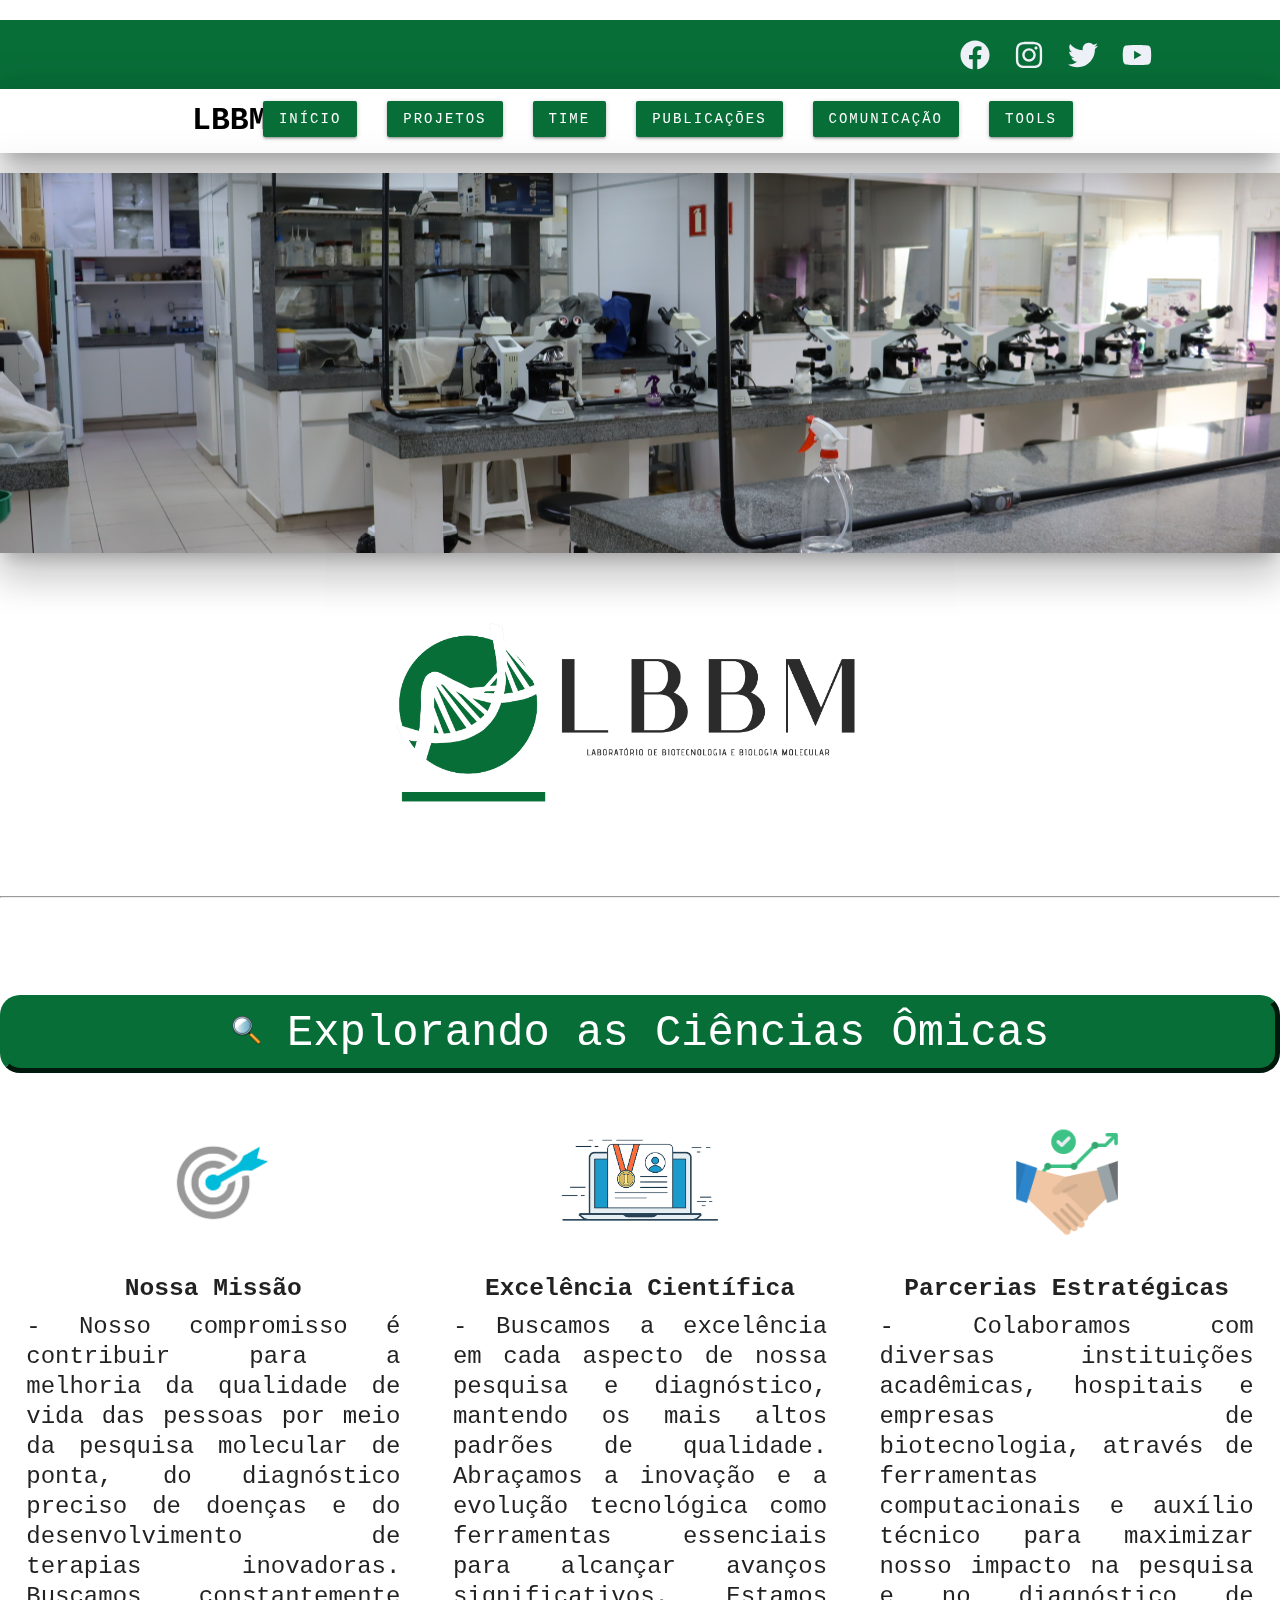
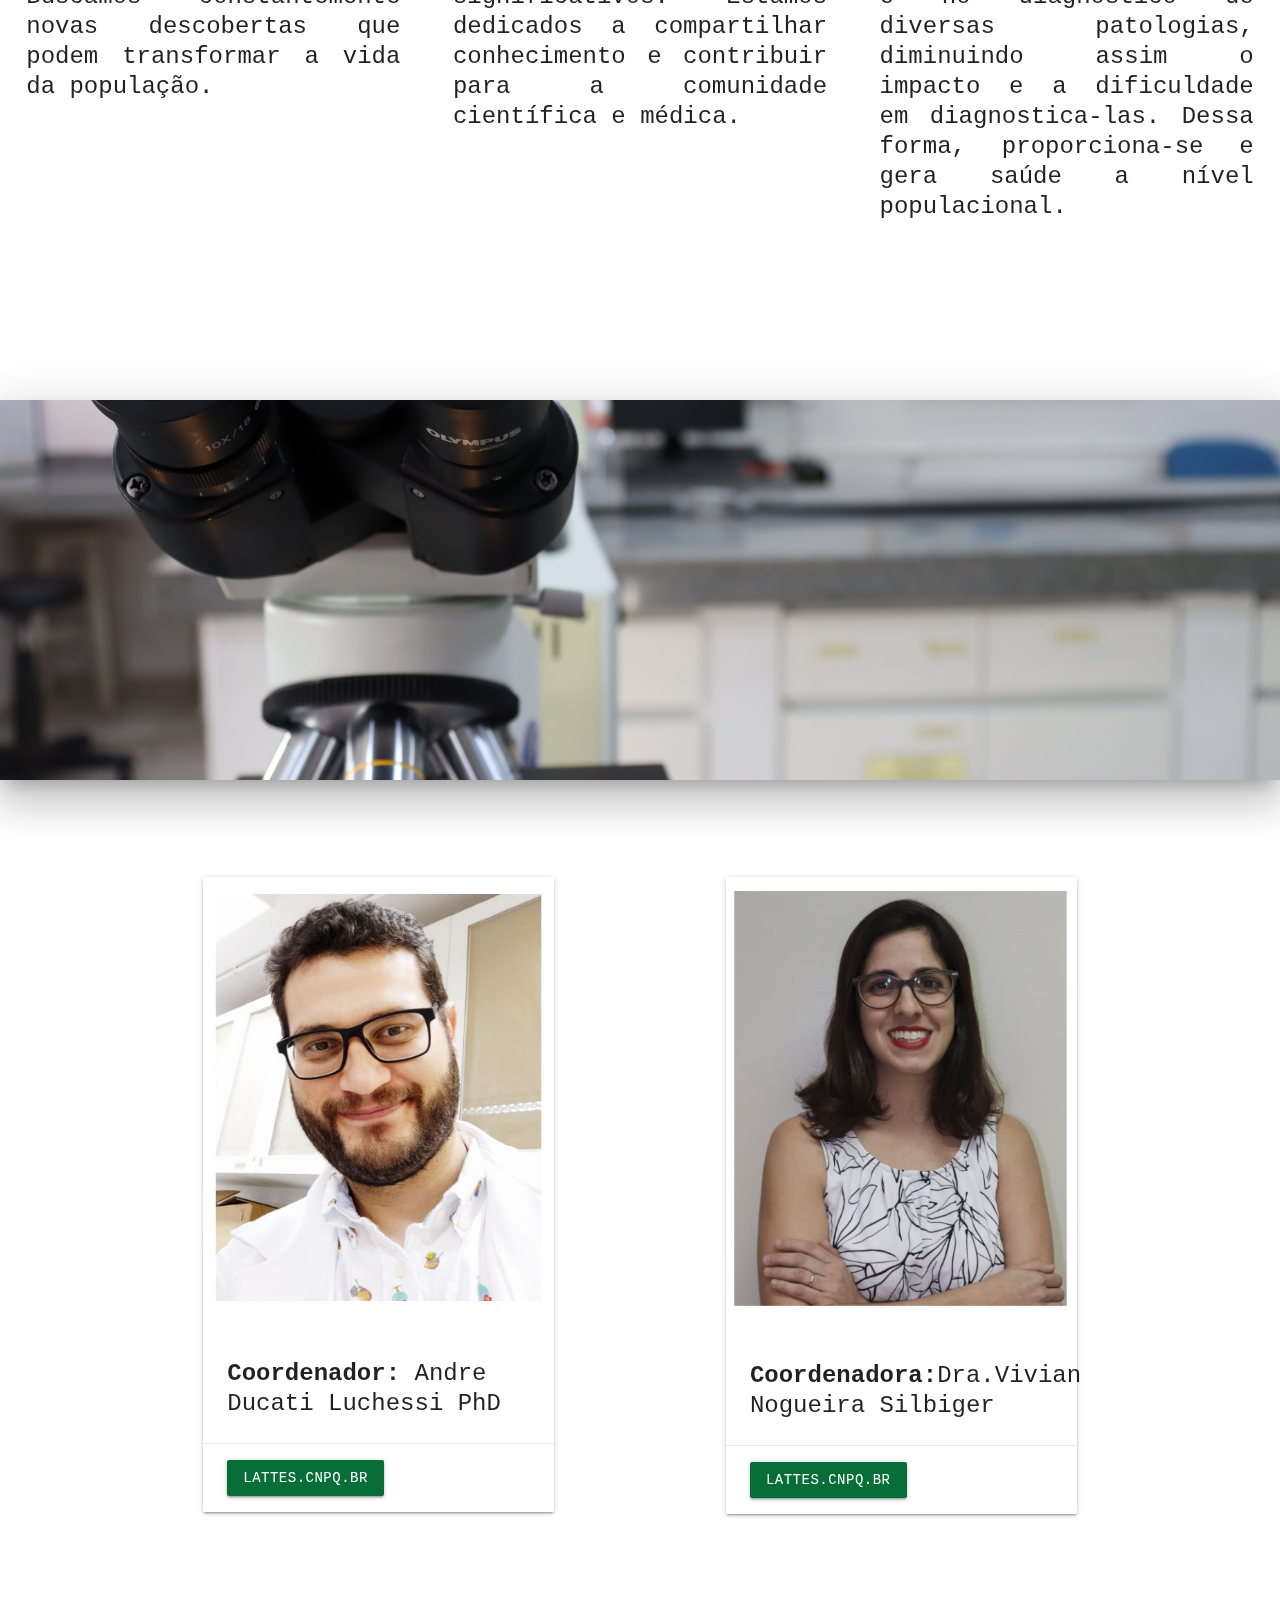
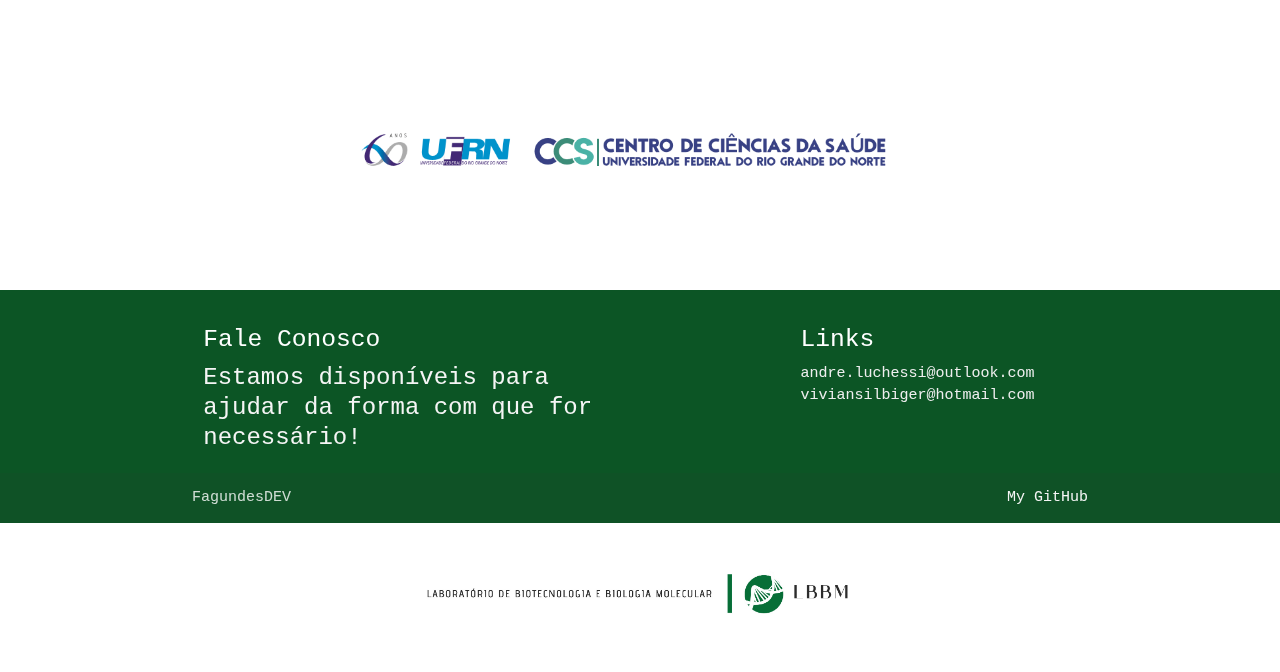
<file: index.html>
<!DOCTYPE html>
<html lang="pt-br">
<head>
  <meta http-equiv="Content-Type" content="text/html; charset=UTF-8"/>
  <meta name="viewport" content="width=device-width, initial-scale=1"/>

  
                                      <!-- icon-->
                             <link rel="icon" href="./img/icon_aba.jpeg">
                                  <title>LBBM-UFRN</title>

  <!-- CSS  -->
  <link href="https://fonts.googleapis.com/icon?family=Material+Icons" rel="stylesheet">
  <link href="css/materialize.css" type="text/css" rel="stylesheet" media="screen,projection"/>
  <link href="css/style.css" type="text/css" rel="stylesheet" media="screen,projection"/>

  <script>
      window.addEventListener("load", () => {
          const loader = document.querySelector(".loader");

          document.querySelector (".loader").classList.add("loader--hidden");

          document.querySelector (".loader").addEventListener ("transitioned", () => {
                document.body.removeChild(document.querySelector(".loader"));
          });
      });
  </script>
</head>



<body style="min-height: 100vh; max-width: 1440px; margin: 0 auto; margin-top: 20px">

  <div class="loader loader--hidden"></div>

                    <!-- NAVBAR-->
<header style="background-color:#086E38;">     
    <div class="navigation_social">

        <svg id="facebook" xmlns="http://www.w3.org/2000/svg" viewBox="0 0 512 512">
          <a href="https://www.facebook.com/lb2mol"><path fill="#EDF1F7" d="M504 256C504 119 393 8 256 8S8 119 8 256c0 123.78 90.69 226.38 209.25 245V327.69h-63V256h63v-54.64c0-62.15 37-96.48 93.67-96.48 27.14 0 55.52 4.84 55.52 4.84v61h-31.28c-30.8 0-40.41 19.12-40.41 38.73V256h68.78l-11 71.69h-57.78V501C413.31 482.38 504 379.78 504 256z"/></a>
        </svg>
        <svg id="instagram" xmlns="http://www.w3.org/2000/svg" viewBox="0 0 448 512">
          <a href=""><path fill="#EDF1F7" d="M224.1 141c-63.6 0-114.9 51.3-114.9 114.9s51.3 114.9 114.9 114.9S339 319.5 339 255.9 287.7 141 224.1 141zm0 189.6c-41.1 0-74.7-33.5-74.7-74.7s33.5-74.7 74.7-74.7 74.7 33.5 74.7 74.7-33.6 74.7-74.7 74.7zm146.4-194.3c0 14.9-12 26.8-26.8 26.8-14.9 0-26.8-12-26.8-26.8s12-26.8 26.8-26.8 26.8 12 26.8 26.8zm76.1 27.2c-1.7-35.9-9.9-67.7-36.2-93.9-26.2-26.2-58-34.4-93.9-36.2-37-2.1-147.9-2.1-184.9 0-35.8 1.7-67.6 9.9-93.9 36.1s-34.4 58-36.2 93.9c-2.1 37-2.1 147.9 0 184.9 1.7 35.9 9.9 67.7 36.2 93.9s58 34.4 93.9 36.2c37 2.1 147.9 2.1 184.9 0 35.9-1.7 67.7-9.9 93.9-36.2 26.2-26.2 34.4-58 36.2-93.9 2.1-37 2.1-147.8 0-184.8zM398.8 388c-7.8 19.6-22.9 34.7-42.6 42.6-29.5 11.7-99.5 9-132.1 9s-102.7 2.6-132.1-9c-19.6-7.8-34.7-22.9-42.6-42.6-11.7-29.5-9-99.5-9-132.1s-2.6-102.7 9-132.1c7.8-19.6 22.9-34.7 42.6-42.6 29.5-11.7 99.5-9 132.1-9s102.7-2.6 132.1 9c19.6 7.8 34.7 22.9 42.6 42.6 11.7 29.5 9 99.5 9 132.1s2.7 102.7-9 132.1z"/></a>
        </svg>
    
        </svg>
        <svg id="twitter" xmlns="http://www.w3.org/2000/svg" viewBox="0 0 512 512">
          <a href=""><path fill="#EDF1F7" d="M459.37 151.716c.325 4.548.325 9.097.325 13.645 0 138.72-105.583 298.558-298.558 298.558-59.452 0-114.68-17.219-161.137-47.106 8.447.974 16.568 1.299 25.34 1.299 49.055 0 94.213-16.568 130.274-44.832-46.132-.975-84.792-31.188-98.112-72.772 6.498.974 12.995 1.624 19.818 1.624 9.421 0 18.843-1.3 27.614-3.573-48.081-9.747-84.143-51.98-84.143-102.985v-1.299c13.969 7.797 30.214 12.67 47.431 13.319-28.264-18.843-46.781-51.005-46.781-87.391 0-19.492 5.197-37.36 14.294-52.954 51.655 63.675 129.3 105.258 216.365 109.807-1.624-7.797-2.599-15.918-2.599-24.04 0-57.828 46.782-104.934 104.934-104.934 30.213 0 57.502 12.67 76.67 33.137 23.715-4.548 46.456-13.32 66.599-25.34-7.798 24.366-24.366 44.833-46.132 57.827 21.117-2.273 41.584-8.122 60.426-16.243-14.292 20.791-32.161 39.308-52.628 54.253z"/></a>
        </svg>
        <svg id="youtube" xmlns="http://www.w3.org/2000/svg" viewBox="0 0 576 512">
         <a href="https://www.youtube.com/watch?v=c0kUnOqpakA" ><path fill="#EDF1F7" d="M549.655 124.083c-6.281-23.65-24.787-42.276-48.284-48.597C458.781 64 288 64 288 64S117.22 64 74.629 75.486c-23.497 6.322-42.003 24.947-48.284 48.597-11.412 42.867-11.412 132.305-11.412 132.305s0 89.438 11.412 132.305c6.281 23.65 24.787 41.5 48.284 47.821C117.22 448 288 448 288 448s170.78 0 213.371-11.486c23.497-6.321 42.003-24.171 48.284-47.821 11.412-42.867 11.412-132.305 11.412-132.305s0-89.438-11.412-132.305zm-317.51 213.508V175.185l142.739 81.205-142.739 81.201z"/></a>
        </svg>

    </div>
      </header> 
    </div>
</div>


<div class="row ">
    <nav class="white z-depth-5" role="navigation" >
      
      <div class="nav-wrapper container">
        <a id="logo-container" href="./index.html" class="brand-logo"><b>LBBM</b></a>
          <ul id="navclick" class="right hide-on-med-and-down ">
            <li><a href="./index.html" class="navigation_link waves-effect waves-light btn">Início</a></li>

            <li><a href="./projetos.html" class="navigation_link waves-effect waves-light btn">Projetos</a></li>

            <li><a href="./time.html" class="navigation_link waves-effect waves-light btn ">Time</a></li>

            <li><a href="./publicações.html" class="navigation_link  waves-effect waves-light btn">Publicações</a></li>

            <li><a href="./comunicação.html" class="navigation_link  waves-effect waves-light btn">Comunicação</a></li>
            
            <li><a href="./tools.html" class="navigation_link  waves-effect waves-light btn">Tools</a></li>
          </ul>

            <ul id="nav-mobile" class="sidenav">
              <li><a href="./index.html" class="navigation_link waves-effect waves-light btn">Início</a></li>

              <li><a href="./projetos.html" class="navigation_link waves-effect waves-light btn">Projetos</a></li>

              <li><a href="./time.html" class="navigation_link waves-effect waves-light btn">Time</a></li>

              <li><a href="./publicações.html" class="navigation_link  waves-effect waves-light btn">Publicações</a></li>

              <li><a href="./comunicação.html" class="navigation_link  waves-effect waves-light btn">Comunicação</a></li>

              <li><a href="./tools.html" class="navigation_link  waves-effect waves-light btn">Tools</a></li>
            </ul>
      
            <a href="#" data-target="nav-mobile" class="sidenav-trigger"><i class="material-icons">menu</i></a>
      </div>     
    </nav>
  </div>
</div>




                      <!--PARALLAX-->
  <div id="index-banner" class="parallax-container z-depth-5">
    <div class="section no-pad-bot">
      <div class="container">
        <br><br>
        

       
        <br><br>

      </div>
    </div>
  
    
<div class="parallax"><img src="./imgbaners/1.JPG" alt="Unsplashed background img 1">
    </div>
  </div>


<div class="row center">
    <div class="col s12 m12 l12 center">
      <img src="./img/LOGO.jpg" style="width:50% ;">
    </div>
  </div>

  <hr>

  <br><br><br>

                        <!--DESCRIÇÃO LAB-->
<div class="row center" >
         <h3 class="h-borda"><img style="width: 30px; height: auto;" src="./img/lupa.png"> Explorando as Ciências Ômicas </h3>
     <div class="col s12 m4 flow-text hoverable ">
        <div class="icon-block">
              <h2 class="center light-blue-text"><img src="./img/missao.png" width="30%" ></h2>
              <h5 class="center"><b>Nossa Missão</b></h5>
              <p class="justificar"> - Nosso compromisso é contribuir para a melhoria da qualidade de vida das pessoas por meio da pesquisa molecular de ponta, do diagnóstico preciso de doenças e do desenvolvimento de terapias inovadoras. Buscamos constantemente novas descobertas que podem transformar a vida da população.</p>
      </div>
  </div>

     
      <div class="col s12 m4 flow-text hoverable ">
          <div class="icon-block">
              <h2 class="center light-blue-text"><img src="./img/excelenciacientifica-removebg-preview.png" width="50%" ></h2>
              <h5 class="center"><b>Excelência Científica</b></h5>

              <p class="justificar"> - Buscamos a excelência em cada aspecto de nossa pesquisa e diagnóstico, mantendo os mais altos padrões de qualidade. Abraçamos a inovação e a evolução tecnológica como ferramentas essenciais para alcançar avanços significativos. Estamos dedicados a compartilhar conhecimento e contribuir para a comunidade científica e médica.</p>
          </div>
        </div>

      <div class="col s12 m4 flow-text hoverable ">
          <div class="icon-block">
              <h2 class="center light-blue-text"><img src="./img/parceria.png" width="30%" ></h2>
              <h5 class="center"><b>Parcerias Estratégicas</b></h5>

              <p class="justificar"> - Colaboramos com diversas instituições acadêmicas, hospitais e empresas de biotecnologia, através de ferramentas computacionais e auxílio técnico para maximizar nosso impacto na pesquisa e no diagnóstico de diversas patologias, diminuindo assim o impacto e a dificuldade em diagnostica-las. Dessa forma, proporciona-se e gera saúde a nível populacional.</p>
          </div>
        </div>
    </div>
</div>

<br><br>

</div>

<br><br><br><br><br>





                        <!--PARALLAX 2-->
  <div class="parallax-container valign-wrapper z-depth-5">
    <div class="section no-pad-bot">
      <div class="container">
        <div class="row center">
          <h5 class="header col s12 light"></h5>
        </div>
       </div>
      </div>
     <div class="parallax"><img src="./imgbaners/7.JPG">
    </div>
  </div>


  <br><br><br><br>

                      <!--COORDENADORES-->
 
    <div id="COORDENADORES" class="row container">
      <div class="col s12 m7 l5 ">
        <div class="card " style="size: adjust;">
          <div class="card-image">
            <img src="./img/andre.jpeg" style="size: cover; ">
            <span class="card-title"></span>
          </div>
          <div class="card-content">
            <p><b>Coordenador:</b> Andre Ducati Luchessi PhD</p>
          </div>
          <div id="click" class="card-action">
            <a
             class="waves-effect waves-light btn"
             href="https://sigaa.ufrn.br/sigaa/public/docente/portal.jsf?siape=2087759"
             target="_blank">lattes.cnpq.br</a>
          </div>
        </div>
      </div>

      <div class="col s12 m7 l5 push-l2">
        <div class="card" style="size: adjust;">
          <div class="card-image">
            <img src="./img/viviaan.jpeg" style="size: cover; ">
            <span class="card-title"></span>
          </div>
          <div class="card-content">
            <br>
            <p><b>Coordenadora:</b>Dra.Vivian Nogueira Silbiger</p>
          </div>
          <div id="click" class="card-action">
            <a 
               class="waves-effect waves-light btn"
               href="https://sigaa.ufrn.br/sigaa/public/docente/portal.jsf?siape=1804884"
               target="_blank">lattes.cnpq.br</a>
          </div>
        </div>
      </div>
    </div>
          

<br>
<br>
<br>
<br>


                                             <!--BANNER UFRN-->
<div class="container ">
  <div class="section">
    <div class="row">
      <div class="parallax-container col s12  center">
        <img src="./img/UFRN-CCS.png">
      </div>
    </div>

    </div>
  </div>
</div>


                                    <!--roda pé-->                        

<footer class="page-footer" style="background-color: rgb(12, 85, 37);" >
  <div class="container">
    <div class="row">
      <div class="col l6 s12">
        <h5 class="white-text">Fale Conosco</h5>
        <p class="grey-text text-lighten-4">Estamos disponíveis para ajudar da forma com que for necessário!</p>
      </div>
      <div class="col l4 offset-l2 s12">
        <h5 class="white-text">Links</h5>
        <ul class="hover-footer">
          <li><a class="grey-text text-lighten-3" href="https://sigaa.ufrn.br/sigaa/public/docente/portal.jsf?siape=2087759" target="_blank">andre.luchessi@outlook.com</a></li>
          <li><a class="grey-text text-lighten-3" href="https://sigaa.ufrn.br/sigaa/public/docente/portal.jsf?siape=1804884" target="_blank" >viviansilbiger@hotmail.com</a></li>

        </ul>
      </div>
    </div>
  </div>
  <div class="footer-copyright">
    <div class="container">
    FagundesDEV
    <a class="grey-text text-lighten-4 right" href="https://github.com/Felipe-Fagundes-LBBM" target="_blank">My GitHub</a>
    </div>
  </div>
</footer>

                                    <!--roda pé 2 --> 
<div class="row center">
  <div class="col s10 m6 l12">
        <img src="./img/RODAPE.jpg"
        style="width: 40%;">
  </div>
</div>

  <!--  Scripts-->
  <script src="https://code.jquery.com/jquery-2.1.1.min.js"></script>
  <script src="js/materialize.js"></script>
  <script src="js/init.js" defer></script>

  </body>
</html>
</file>
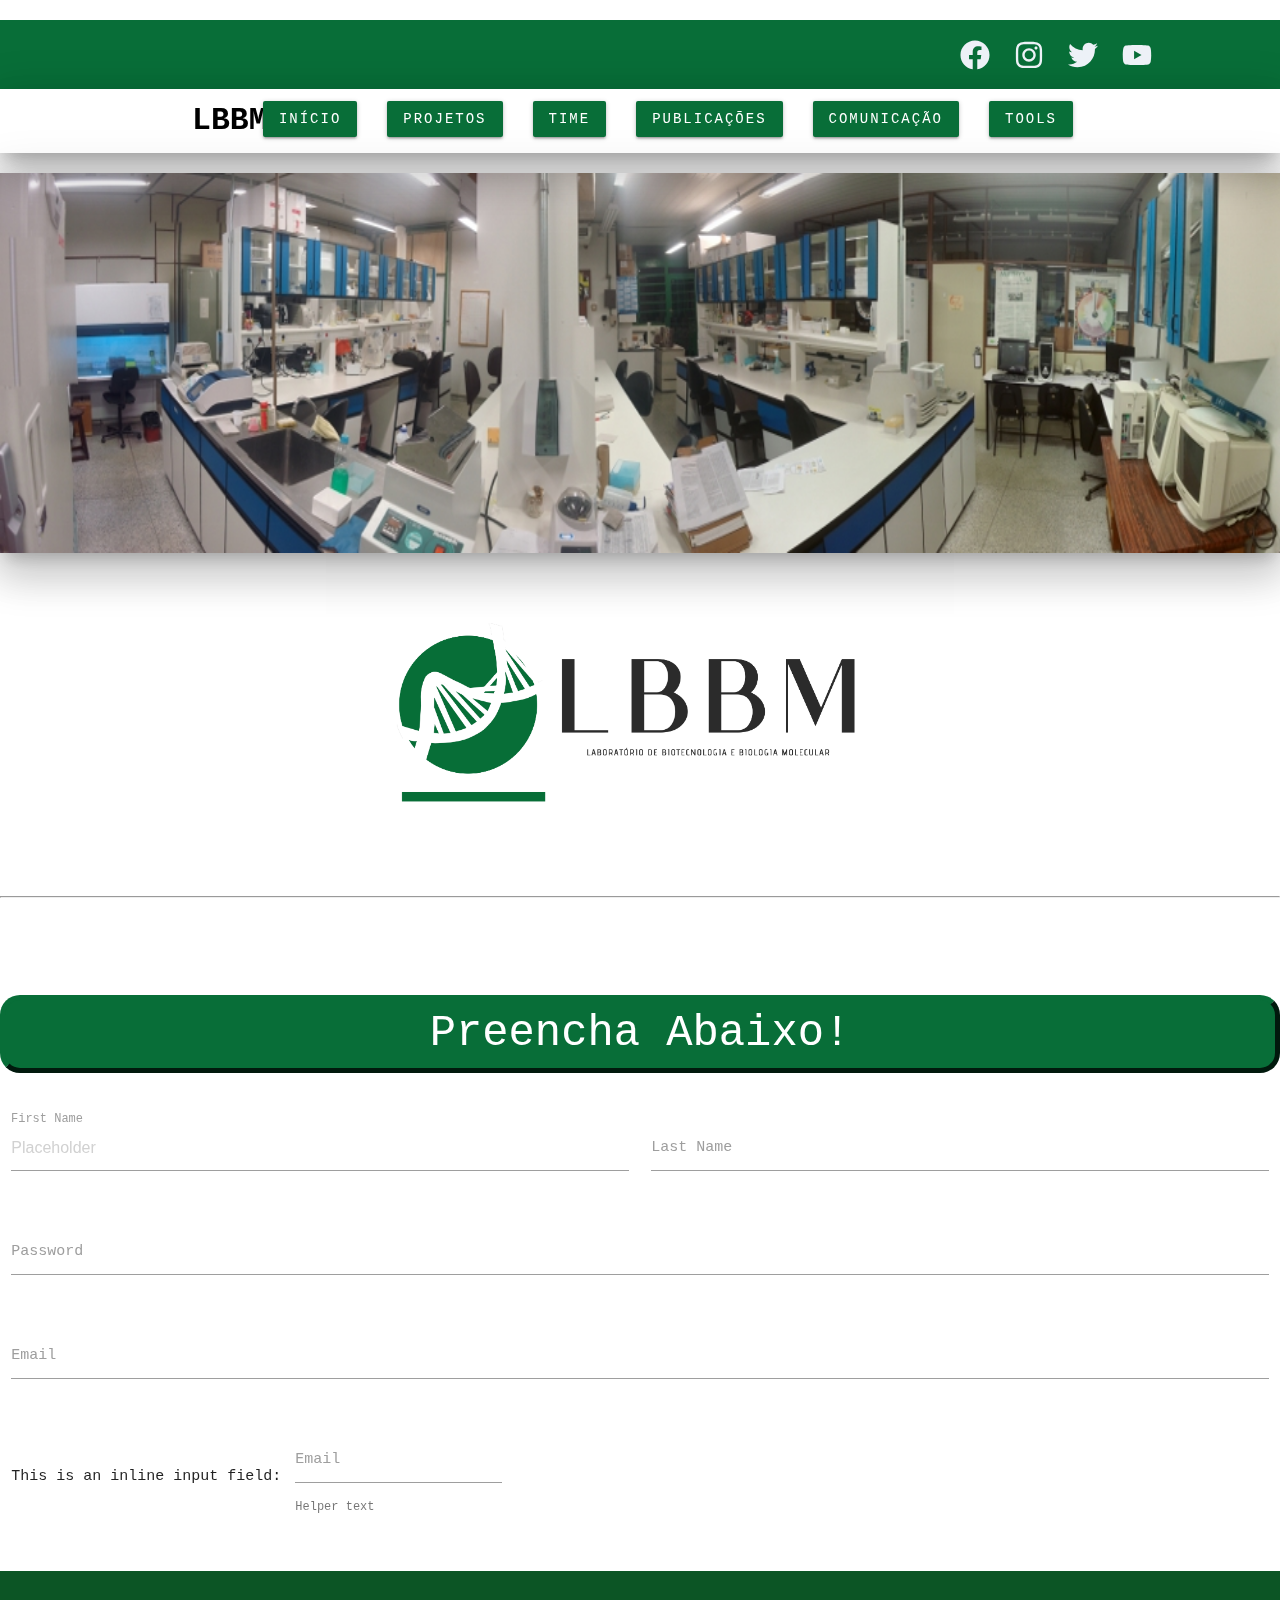
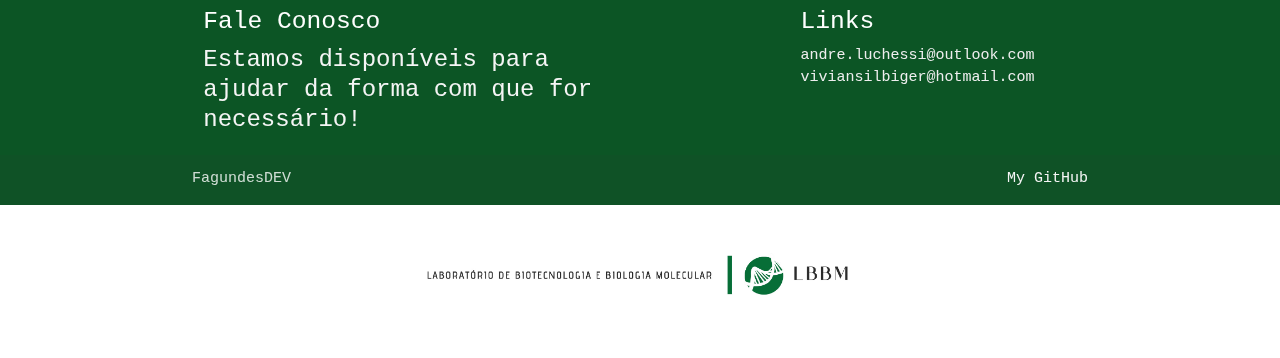
<file: comunicação.html>
<!DOCTYPE html>
<html lang="pt-br">
<head>
  <meta http-equiv="Content-Type" content="text/html; charset=UTF-8"/>
  <meta name="viewport" content="width=device-width, initial-scale=1"/>

  
                                      <!-- icon-->
                             <link rel="icon" href="./img/icon_aba.jpeg">
                                  <title>LBBM-UFRN</title>

  <!-- CSS  -->
  <link href="https://fonts.googleapis.com/icon?family=Material+Icons" rel="stylesheet">
  <link href="css/materialize.css" type="text/css" rel="stylesheet" media="screen,projection"/>
  <link href="css/style.css" type="text/css" rel="stylesheet" media="screen,projection"/>

  <script>
      window.addEventListener("load", () => {
          const loader = document.querySelector(".loader");

          document.querySelector (".loader").classList.add("loader--hidden");

          document.querySelector (".loader").addEventListener ("transitioned", () => {
                document.body.removeChild(document.querySelector(".loader"));
          });
      });
  </script>
</head>



<body style="min-height: 100vh; max-width: 1440px; margin: 0 auto; margin-top: 20px">

  <div class="loader loader--hidden"></div>

                    <!-- NAVBAR-->
<header style="background-color:#086E38;">     
    <div class="navigation_social">

        <svg id="facebook" xmlns="http://www.w3.org/2000/svg" viewBox="0 0 512 512">
          <a href="https://www.facebook.com/lb2mol"><path fill="#EDF1F7" d="M504 256C504 119 393 8 256 8S8 119 8 256c0 123.78 90.69 226.38 209.25 245V327.69h-63V256h63v-54.64c0-62.15 37-96.48 93.67-96.48 27.14 0 55.52 4.84 55.52 4.84v61h-31.28c-30.8 0-40.41 19.12-40.41 38.73V256h68.78l-11 71.69h-57.78V501C413.31 482.38 504 379.78 504 256z"/></a>
        </svg>
        <svg id="instagram" xmlns="http://www.w3.org/2000/svg" viewBox="0 0 448 512">
          <a href=""><path fill="#EDF1F7" d="M224.1 141c-63.6 0-114.9 51.3-114.9 114.9s51.3 114.9 114.9 114.9S339 319.5 339 255.9 287.7 141 224.1 141zm0 189.6c-41.1 0-74.7-33.5-74.7-74.7s33.5-74.7 74.7-74.7 74.7 33.5 74.7 74.7-33.6 74.7-74.7 74.7zm146.4-194.3c0 14.9-12 26.8-26.8 26.8-14.9 0-26.8-12-26.8-26.8s12-26.8 26.8-26.8 26.8 12 26.8 26.8zm76.1 27.2c-1.7-35.9-9.9-67.7-36.2-93.9-26.2-26.2-58-34.4-93.9-36.2-37-2.1-147.9-2.1-184.9 0-35.8 1.7-67.6 9.9-93.9 36.1s-34.4 58-36.2 93.9c-2.1 37-2.1 147.9 0 184.9 1.7 35.9 9.9 67.7 36.2 93.9s58 34.4 93.9 36.2c37 2.1 147.9 2.1 184.9 0 35.9-1.7 67.7-9.9 93.9-36.2 26.2-26.2 34.4-58 36.2-93.9 2.1-37 2.1-147.8 0-184.8zM398.8 388c-7.8 19.6-22.9 34.7-42.6 42.6-29.5 11.7-99.5 9-132.1 9s-102.7 2.6-132.1-9c-19.6-7.8-34.7-22.9-42.6-42.6-11.7-29.5-9-99.5-9-132.1s-2.6-102.7 9-132.1c7.8-19.6 22.9-34.7 42.6-42.6 29.5-11.7 99.5-9 132.1-9s102.7-2.6 132.1 9c19.6 7.8 34.7 22.9 42.6 42.6 11.7 29.5 9 99.5 9 132.1s2.7 102.7-9 132.1z"/></a>
        </svg>
    
        </svg>
        <svg id="twitter" xmlns="http://www.w3.org/2000/svg" viewBox="0 0 512 512">
          <a href=""><path fill="#EDF1F7" d="M459.37 151.716c.325 4.548.325 9.097.325 13.645 0 138.72-105.583 298.558-298.558 298.558-59.452 0-114.68-17.219-161.137-47.106 8.447.974 16.568 1.299 25.34 1.299 49.055 0 94.213-16.568 130.274-44.832-46.132-.975-84.792-31.188-98.112-72.772 6.498.974 12.995 1.624 19.818 1.624 9.421 0 18.843-1.3 27.614-3.573-48.081-9.747-84.143-51.98-84.143-102.985v-1.299c13.969 7.797 30.214 12.67 47.431 13.319-28.264-18.843-46.781-51.005-46.781-87.391 0-19.492 5.197-37.36 14.294-52.954 51.655 63.675 129.3 105.258 216.365 109.807-1.624-7.797-2.599-15.918-2.599-24.04 0-57.828 46.782-104.934 104.934-104.934 30.213 0 57.502 12.67 76.67 33.137 23.715-4.548 46.456-13.32 66.599-25.34-7.798 24.366-24.366 44.833-46.132 57.827 21.117-2.273 41.584-8.122 60.426-16.243-14.292 20.791-32.161 39.308-52.628 54.253z"/></a>
        </svg>
        <svg id="youtube" xmlns="http://www.w3.org/2000/svg" viewBox="0 0 576 512">
         <a href="https://www.youtube.com/watch?v=c0kUnOqpakA" ><path fill="#EDF1F7" d="M549.655 124.083c-6.281-23.65-24.787-42.276-48.284-48.597C458.781 64 288 64 288 64S117.22 64 74.629 75.486c-23.497 6.322-42.003 24.947-48.284 48.597-11.412 42.867-11.412 132.305-11.412 132.305s0 89.438 11.412 132.305c6.281 23.65 24.787 41.5 48.284 47.821C117.22 448 288 448 288 448s170.78 0 213.371-11.486c23.497-6.321 42.003-24.171 48.284-47.821 11.412-42.867 11.412-132.305 11.412-132.305s0-89.438-11.412-132.305zm-317.51 213.508V175.185l142.739 81.205-142.739 81.201z"/></a>
        </svg>

    </div>
      </header> 
    </div>
</div>


<div class="row ">
  <nav class="white z-depth-5" role="navigation" >
    
    <div class="nav-wrapper container">
      <a id="logo-container" href="./index.html" class="brand-logo"><b>LBBM</b></a>
        <ul id="navclick" class="right hide-on-med-and-down ">
          <li><a href="./index.html" class="navigation_link waves-effect waves-light btn">Início</a></li>

          <li><a href="./projetos.html" class="navigation_link waves-effect waves-light btn">Projetos</a></li>

          <li><a href="./time.html" class="navigation_link waves-effect waves-light btn ">Time</a></li>

          <li><a href="./publicações.html" class="navigation_link  waves-effect waves-light btn">Publicações</a></li>

          <li><a href="./comunicação.html" class="navigation_link  waves-effect waves-light btn">Comunicação</a></li>
          
          <li><a href="./tools.html" class="navigation_link  waves-effect waves-light btn">Tools</a></li>
        </ul>

          <ul id="nav-mobile" class="sidenav">
            <li><a href="./index.html" class="navigation_link waves-effect waves-light btn">Início</a></li>

            <li><a href="./projetos.html" class="navigation_link waves-effect waves-light btn">Projetos</a></li>

            <li><a href="./time.html" class="navigation_link waves-effect waves-light btn">Time</a></li>

            <li><a href="./publicações.html" class="navigation_link  waves-effect waves-light btn">Publicações</a></li>

            <li><a href="./comunicação.html" class="navigation_link  waves-effect waves-light btn">Comunicação</a></li>

            <li><a href="./tools.html" class="navigation_link  waves-effect waves-light btn">Tools</a></li>
          </ul>
    
          <a href="#" data-target="nav-mobile" class="sidenav-trigger"><i class="material-icons">menu</i></a>
    </div>     
  </nav>
</div>
</div>



                      <!--PARALLAX-->
  <div id="index-banner" class="parallax-container z-depth-5">
    <div class="section no-pad-bot">
      <div class="container">
        <br><br>
        
        <div class="row center">
          
        </div>
       
        <br><br>

      </div>
    </div>
  
    
<div class="parallax"><img src="./img/lab_teste1000x242.jpg" alt="Unsplashed background img 1">
    </div>
  </div>


<div class="row center">
    <div class="col s12 m12 l12 center">
      <img src="./img/LOGO.jpg" style="width:50% ;">
    </div>
  </div>

  <hr>

  <br><br><br>


  <div class="row center" >
    <h3 class="h-borda">Preencha Abaixo!</h3>
  </div>

  <div class="row">
    <form class="col s12">
      <div class="row">
        <div class="input-field col s6">
          <input placeholder="Placeholder" id="first_name" type="text" class="validate">
          <label for="first_name">First Name</label>
        </div>
        <div class="input-field col s6">
          <input id="last_name" type="text" class="validate">
          <label for="last_name">Last Name</label>
        </div>
      </div>
      <div class="row">
        <div class="input-field col s12">
          <input id="password" type="password" class="validate">
          <label for="password">Password</label>
        </div>
      </div>
      <div class="row">
        <div class="input-field col s12">
          <input id="email" type="email" class="validate">
          <label for="email">Email</label>
        </div>
      </div>
      <div class="row">
        <div class="col s12">
          This is an inline input field:
          <div class="input-field inline">
            <input id="email_inline" type="email" class="validate">
            <label for="email_inline">Email</label>
            <span class="helper-text" data-error="wrong" data-success="right">Helper text</span>
          </div>
        </div>
      </div>
    </form>
  </div>








          



  <footer class="page-footer" style="background-color: rgb(12, 85, 37);" >
    <div class="container">
      <div class="row">
        <div class="col l6 s12">
          <h5 class="white-text">Fale Conosco</h5>
          <p class="grey-text text-lighten-4">Estamos disponíveis para ajudar da forma com que for necessário!</p>
        </div>
        <div class="col l4 offset-l2 s12">
          <h5 class="white-text">Links</h5>
          <ul class="hover-footer">
            <li><a class="grey-text text-lighten-3" href="https://sigaa.ufrn.br/sigaa/public/docente/portal.jsf?siape=2087759" target="_blank">andre.luchessi@outlook.com</a></li>
            <li><a class="grey-text text-lighten-3" href="https://sigaa.ufrn.br/sigaa/public/docente/portal.jsf?siape=1804884" target="_blank" >viviansilbiger@hotmail.com</a></li>
  
          </ul>
        </div>
      </div>
    </div>
    <div class="footer-copyright">
      <div class="container">
      FagundesDEV
      <a class="grey-text text-lighten-4 right" href="https://github.com/Felipe-Fagundes-LBBM" target="_blank">My GitHub</a>
      </div>
    </div>
  </footer>

                                    <!--roda pé 2 --> 
<div class="row center">
  <div class="col s10 m6 l12">
        <img src="./img/RODAPE.jpg"
        style="width: 40%;">
  </div>
</div>

  <!--  Scripts-->
  <script src="https://code.jquery.com/jquery-2.1.1.min.js"></script>
  <script src="js/materialize.js"></script>
  <script src="js/init.js" defer></script>

  </body>
</html>
</file>
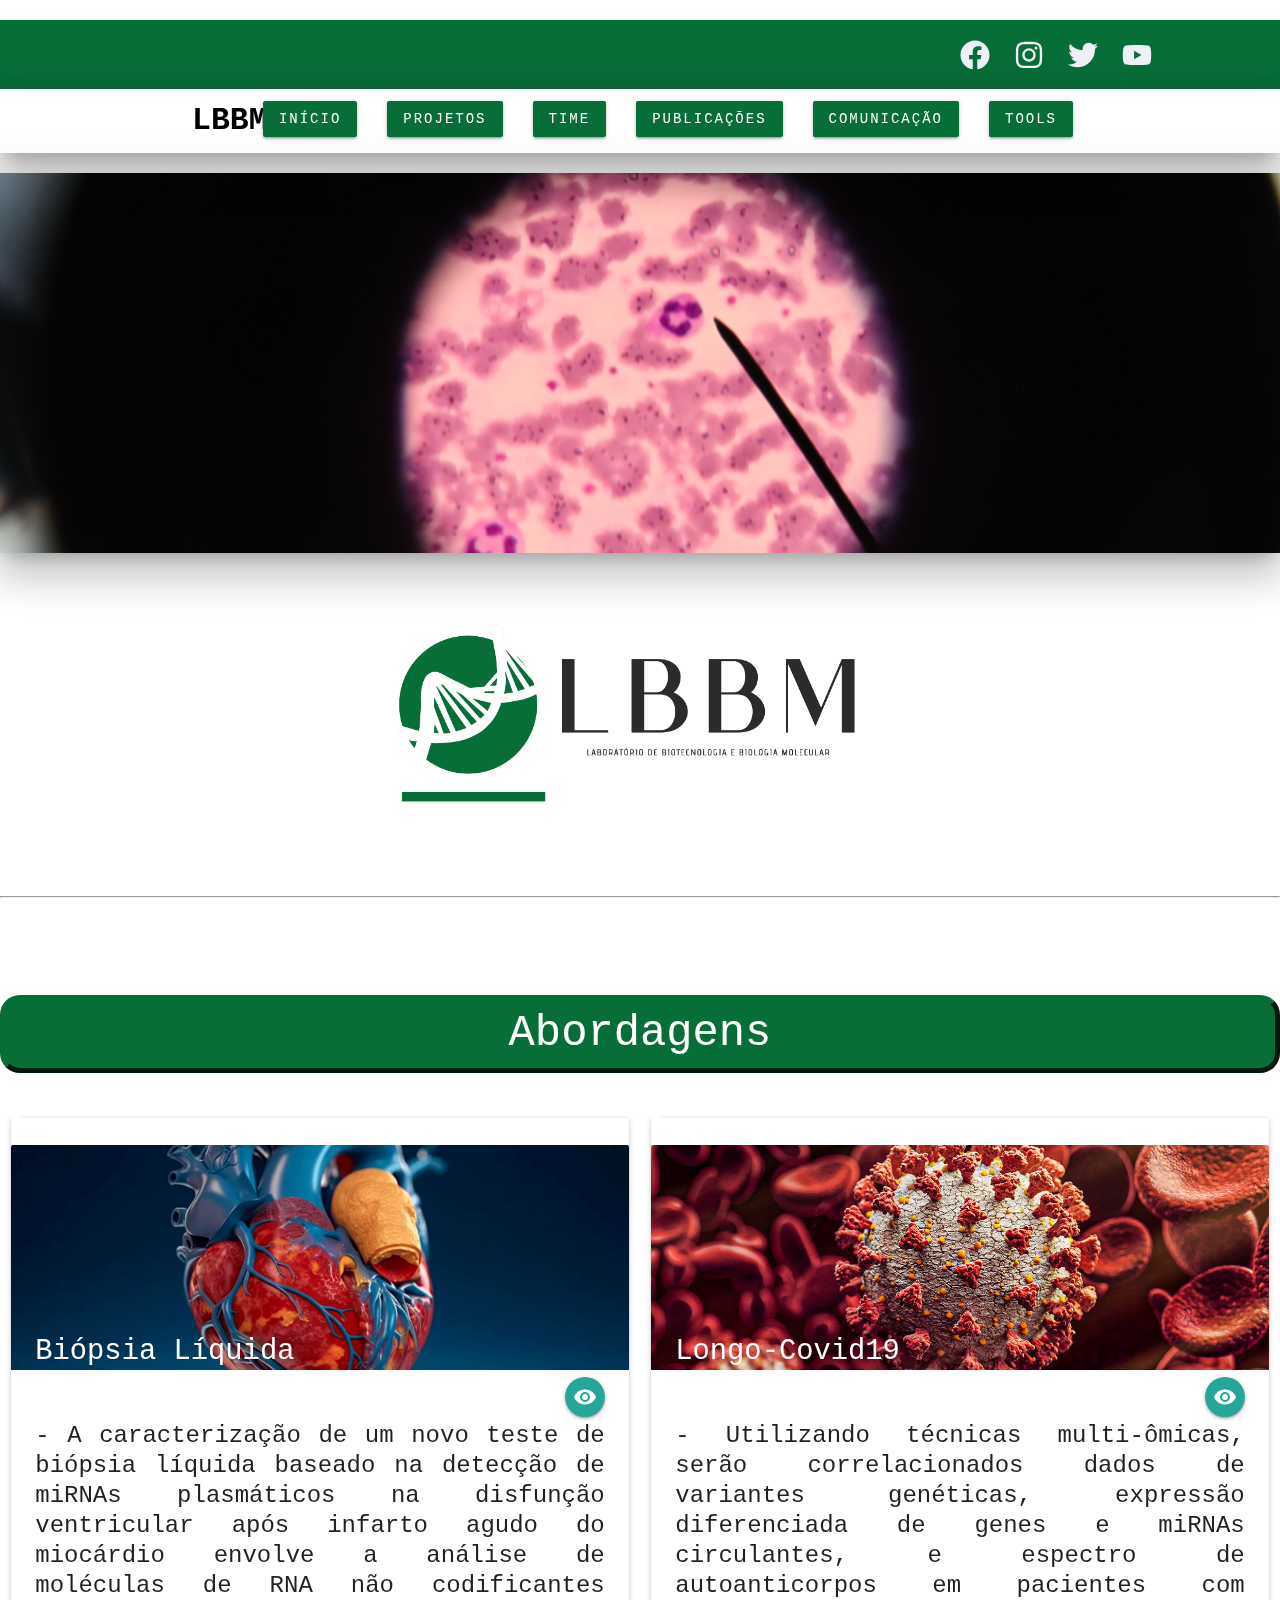
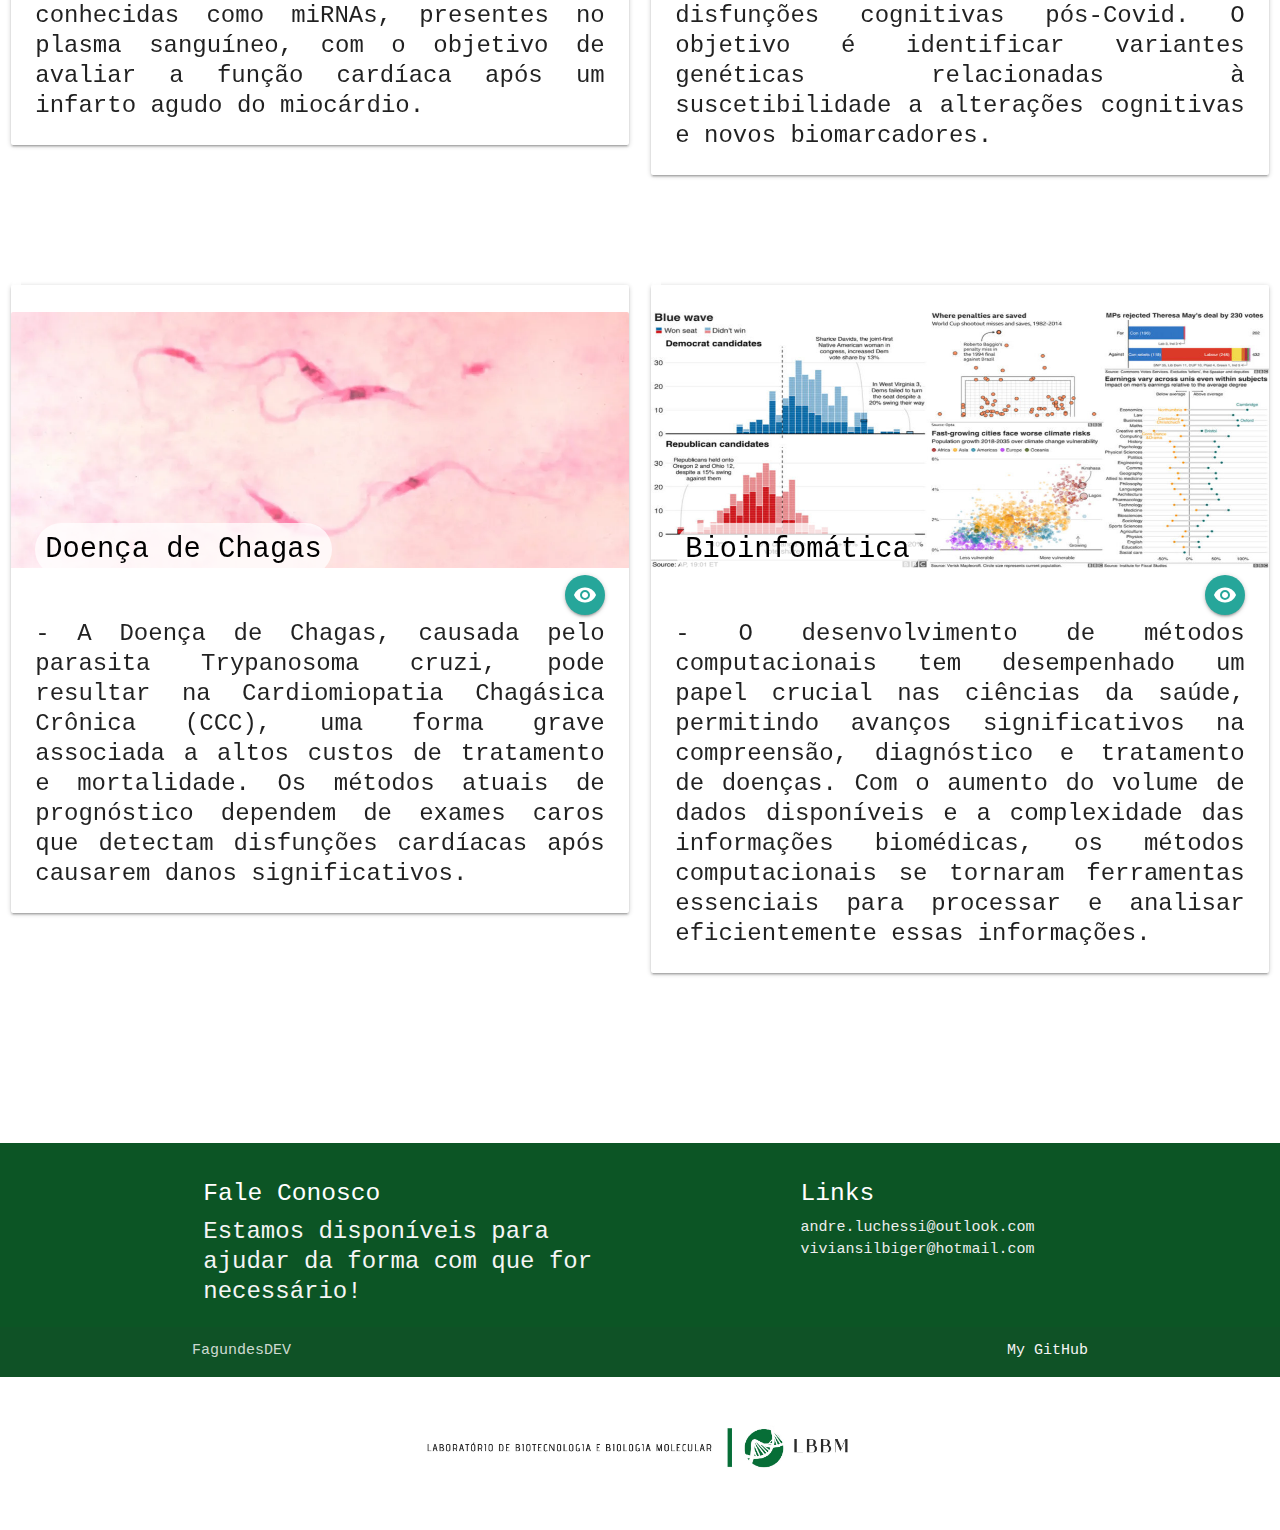
<file: projetos.html>
<!DOCTYPE html>
<html lang="pt-br">

<head>
  <meta http-equiv="Content-Type" content="text/html; charset=UTF-8" />
  <meta name="viewport" content="width=device-width, initial-scale=1" />

  <!-- icon-->
  <link rel="icon" href="./img/icon_aba.jpeg">
  <title>LBBM-UFRN</title>

  <!-- CSS  -->
  <link href="https://fonts.googleapis.com/icon?family=Material+Icons" rel="stylesheet">
  <link href="css/materialize.css" type="text/css" rel="stylesheet" media="screen,projection" />
  <link href="css/style.css" type="text/css" rel="stylesheet" media="screen,projection" />


  <script>
    window.addEventListener("load", () => {
      const loader = document.querySelector(".loader");

      document.querySelector(".loader").classList.add("loader--hidden");

      document.querySelector(".loader").addEventListener("transitioned", () => {
        document.body.removeChild(document.querySelector(".loader"));
      });
    });
  </script>
</head>



<body style="min-height: 100vh; max-width: 1440px; margin: 0 auto; margin-top: 20px">

  <div class="loader loader--hidden"></div>

  <!-- NAVBAR-->
  <header style="background-color:#086E38;">
    <div class="navigation_social">

      <svg id="facebook" xmlns="http://www.w3.org/2000/svg" viewBox="0 0 512 512">
        <a href="https://www.facebook.com/lb2mol">
          <path fill="#EDF1F7"
            d="M504 256C504 119 393 8 256 8S8 119 8 256c0 123.78 90.69 226.38 209.25 245V327.69h-63V256h63v-54.64c0-62.15 37-96.48 93.67-96.48 27.14 0 55.52 4.84 55.52 4.84v61h-31.28c-30.8 0-40.41 19.12-40.41 38.73V256h68.78l-11 71.69h-57.78V501C413.31 482.38 504 379.78 504 256z" />
        </a>
      </svg>
      <svg id="instagram" xmlns="http://www.w3.org/2000/svg" viewBox="0 0 448 512">
        <a href="">
          <path fill="#EDF1F7"
            d="M224.1 141c-63.6 0-114.9 51.3-114.9 114.9s51.3 114.9 114.9 114.9S339 319.5 339 255.9 287.7 141 224.1 141zm0 189.6c-41.1 0-74.7-33.5-74.7-74.7s33.5-74.7 74.7-74.7 74.7 33.5 74.7 74.7-33.6 74.7-74.7 74.7zm146.4-194.3c0 14.9-12 26.8-26.8 26.8-14.9 0-26.8-12-26.8-26.8s12-26.8 26.8-26.8 26.8 12 26.8 26.8zm76.1 27.2c-1.7-35.9-9.9-67.7-36.2-93.9-26.2-26.2-58-34.4-93.9-36.2-37-2.1-147.9-2.1-184.9 0-35.8 1.7-67.6 9.9-93.9 36.1s-34.4 58-36.2 93.9c-2.1 37-2.1 147.9 0 184.9 1.7 35.9 9.9 67.7 36.2 93.9s58 34.4 93.9 36.2c37 2.1 147.9 2.1 184.9 0 35.9-1.7 67.7-9.9 93.9-36.2 26.2-26.2 34.4-58 36.2-93.9 2.1-37 2.1-147.8 0-184.8zM398.8 388c-7.8 19.6-22.9 34.7-42.6 42.6-29.5 11.7-99.5 9-132.1 9s-102.7 2.6-132.1-9c-19.6-7.8-34.7-22.9-42.6-42.6-11.7-29.5-9-99.5-9-132.1s-2.6-102.7 9-132.1c7.8-19.6 22.9-34.7 42.6-42.6 29.5-11.7 99.5-9 132.1-9s102.7-2.6 132.1 9c19.6 7.8 34.7 22.9 42.6 42.6 11.7 29.5 9 99.5 9 132.1s2.7 102.7-9 132.1z" />
        </a>
      </svg>

      </svg>
      <svg id="twitter" xmlns="http://www.w3.org/2000/svg" viewBox="0 0 512 512">
        <a href="">
          <path fill="#EDF1F7"
            d="M459.37 151.716c.325 4.548.325 9.097.325 13.645 0 138.72-105.583 298.558-298.558 298.558-59.452 0-114.68-17.219-161.137-47.106 8.447.974 16.568 1.299 25.34 1.299 49.055 0 94.213-16.568 130.274-44.832-46.132-.975-84.792-31.188-98.112-72.772 6.498.974 12.995 1.624 19.818 1.624 9.421 0 18.843-1.3 27.614-3.573-48.081-9.747-84.143-51.98-84.143-102.985v-1.299c13.969 7.797 30.214 12.67 47.431 13.319-28.264-18.843-46.781-51.005-46.781-87.391 0-19.492 5.197-37.36 14.294-52.954 51.655 63.675 129.3 105.258 216.365 109.807-1.624-7.797-2.599-15.918-2.599-24.04 0-57.828 46.782-104.934 104.934-104.934 30.213 0 57.502 12.67 76.67 33.137 23.715-4.548 46.456-13.32 66.599-25.34-7.798 24.366-24.366 44.833-46.132 57.827 21.117-2.273 41.584-8.122 60.426-16.243-14.292 20.791-32.161 39.308-52.628 54.253z" />
        </a>
      </svg>
      <svg id="youtube" xmlns="http://www.w3.org/2000/svg" viewBox="0 0 576 512">
        <a href="https://www.youtube.com/watch?v=c0kUnOqpakA">
          <path fill="#EDF1F7"
            d="M549.655 124.083c-6.281-23.65-24.787-42.276-48.284-48.597C458.781 64 288 64 288 64S117.22 64 74.629 75.486c-23.497 6.322-42.003 24.947-48.284 48.597-11.412 42.867-11.412 132.305-11.412 132.305s0 89.438 11.412 132.305c6.281 23.65 24.787 41.5 48.284 47.821C117.22 448 288 448 288 448s170.78 0 213.371-11.486c23.497-6.321 42.003-24.171 48.284-47.821 11.412-42.867 11.412-132.305 11.412-132.305s0-89.438-11.412-132.305zm-317.51 213.508V175.185l142.739 81.205-142.739 81.201z" />
        </a>
      </svg>

    </div>
  </header>
  </div>
  </div>


  <div class="row ">
    <nav class="white z-depth-5" role="navigation" >
      
      <div class="nav-wrapper container">
        <a id="logo-container" href="./index.html" class="brand-logo"><b>LBBM</b></a>
          <ul id="navclick" class="right hide-on-med-and-down ">
            <li><a href="./index.html" class="navigation_link waves-effect waves-light btn">Início</a></li>

            <li><a href="./projetos.html" class="navigation_link waves-effect waves-light btn">Projetos</a></li>

            <li><a href="./time.html" class="navigation_link waves-effect waves-light btn ">Time</a></li>

            <li><a href="./publicações.html" class="navigation_link  waves-effect waves-light btn">Publicações</a></li>

            <li><a href="./comunicação.html" class="navigation_link  waves-effect waves-light btn">Comunicação</a></li>
            
            <li><a href="./tools.html" class="navigation_link  waves-effect waves-light btn">Tools</a></li>
          </ul>

            <ul id="nav-mobile" class="sidenav">
              <li><a href="./index.html" class="navigation_link waves-effect waves-light btn">Início</a></li>

              <li><a href="./projetos.html" class="navigation_link waves-effect waves-light btn">Projetos</a></li>

              <li><a href="./time.html" class="navigation_link waves-effect waves-light btn">Time</a></li>

              <li><a href="./publicações.html" class="navigation_link  waves-effect waves-light btn">Publicações</a></li>

              <li><a href="./comunicação.html" class="navigation_link  waves-effect waves-light btn">Comunicação</a></li>

              <li><a href="./tools.html" class="navigation_link  waves-effect waves-light btn">Tools</a></li>
            </ul>
      
            <a href="#" data-target="nav-mobile" class="sidenav-trigger"><i class="material-icons">menu</i></a>
      </div>     
    </nav>
  </div>
</div>



  <!--PARALLAX-->
  <div id="index-banner" class="parallax-container z-depth-5">
    <div class="section no-pad-bot">
      <div class="container">
        <br><br>

        <div class="row center">

        </div>

        <br><br>

      </div>
    </div>


    <div class="parallax"><img src="./imgbaners/8.JPG" alt="Unsplashed background img 1">
    </div>
  </div>


  <div class="row center">
    <div class="col s12 m12 l12 center">
      <img src="./img/LOGO.jpg" style="width:50% ;">
    </div>
  </div>

  <hr>


  <br><br><br>

<div class="row center" >
  <h3 class="h-borda">Abordagens </h3>
</div>

  <div class="row ">
    <div class="col s12 m6 ">
      <div class="card">
        <div class="card-image">
          <a class="pesquisa" target="_blank" href="./biopsialíquida.html"><img src="./imgprojeto/coração1200x438.jpg"></a>

          <span class="card-title" style="color: black ;background-color: rgba(255, 255, 255, 0);">
            <a class="pesquisa2" href="./biopsialíquida.html">
              <b>Biópsia Líquida</b></a></span>
          <a href="./biopsialíquida.html" target="_blank" class="btn-floating halfway-fab waves-effect waves-light ">
            <i class="material-icons">remove_red_eye</i></a>

        </div>
        <div class="card-content">
          <p class="justificar"> - A caracterização de um novo teste de biópsia líquida baseado na detecção de miRNAs plasmáticos na
            disfunção ventricular após infarto agudo do miocárdio envolve a análise de moléculas de RNA não codificantes
            conhecidas como miRNAs, presentes no plasma sanguíneo, com o objetivo de avaliar a função cardíaca após um
            infarto agudo do miocárdio.</p>
        </div>
      </div>
    </div>

    <div class="col s12 m6 ">
      <div class="card">
        <div class="card-image">
          <a class="pesquisa" target="_blank" href="./longo_covid.html"><img src="./imgprojeto/coronavirus-1200x438.jpg"></a>
          <span class="card-title">
            <a class="pesquisa2" target="_blank" href="./longo_covid.html"><b>Longo-Covid19</b></a></span>
          <a href="./longo_covid.html" class="btn-floating halfway-fab waves-effect waves-light "><i class="material-icons">remove_red_eye</i></a>
        </div>
        <div class="card-content">
          <p class="justificar" > -  Utilizando técnicas multi-ômicas, serão correlacionados dados de variantes genéticas, expressão diferenciada de genes e miRNAs circulantes, e espectro de autoanticorpos em pacientes com disfunções cognitivas pós-Covid. O objetivo é identificar variantes genéticas relacionadas à suscetibilidade a alterações cognitivas e novos biomarcadores.</p>
        </div>
      </div>
    </div>
  </div>


  <br><br><br>

  <div class="row ">
    <div class="col s12 m6 ">
      <div class="card">
        <div class="card-image">
            <a class="pesquisa" target="_blank" href="./chagas.html"><img src="./imgprojeto/trypanosomacruzi-1200.438 (1).webp"></a>
          <span class="card-title">
            <a class="pesquisa" target="_blank" href="./chagas.html"><b>Doença de Chagas</b></a></span>
          <a href="./chagas.html" class="btn-floating halfway-fab waves-effect waves-light "><i class="material-icons">remove_red_eye</i></a>
        </div>
        <div class="card-content">
          <p class="justificar"> - A Doença de Chagas, causada pelo parasita Trypanosoma cruzi, pode resultar na Cardiomiopatia Chagásica Crônica (CCC), uma forma grave associada a altos custos de tratamento e mortalidade. Os métodos atuais de prognóstico dependem de exames caros que detectam disfunções cardíacas após causarem danos significativos. </p>
        </div>
      </div>
    </div>

    <div class="col s12 m6 ">
      <div class="card">
        <div class="card-image">
          <a class="pesquisa" target="_blank" href="./bioinfo.html"><img src="./imgprojeto/rgraph-1024x498 (1).jpg"></a>
          <span class="card-title">
            <a class="pesquisa" target="_blank" href="./bioinfo.html"><b>Bioinfomática</b></a></span>
          <a href="./bioinfo.html" class="btn-floating halfway-fab waves-effect waves-light "><i class="material-icons">remove_red_eye</i></a>
        </div>
        <div class="card-content">
          <p class="justificar"> - O desenvolvimento de métodos computacionais tem desempenhado um papel crucial nas ciências da saúde, permitindo avanços significativos na
            compreensão, diagnóstico e tratamento de doenças. Com o aumento do volume de dados disponíveis e a complexidade das informações biomédicas, os
            métodos computacionais se tornaram ferramentas essenciais para processar e analisar eficientemente essas informações. </p>
        </div>
      </div>
    </div>
  </div>

  <br><br><br><br><br><br>


  <!--roda pé-->

  <footer class="page-footer" style="background-color: rgb(12, 85, 37);" >
    <div class="container">
      <div class="row">
        <div class="col l6 s12">
          <h5 class="white-text">Fale Conosco</h5>
          <p class="grey-text text-lighten-4">Estamos disponíveis para ajudar da forma com que for necessário!</p>
        </div>
        <div class="col l4 offset-l2 s12">
          <h5 class="white-text">Links</h5>
          <ul class="hover-footer">
            <li><a class="grey-text text-lighten-3" href="https://sigaa.ufrn.br/sigaa/public/docente/portal.jsf?siape=2087759" target="_blank">andre.luchessi@outlook.com</a></li>
            <li><a class="grey-text text-lighten-3" href="https://sigaa.ufrn.br/sigaa/public/docente/portal.jsf?siape=1804884" target="_blank" >viviansilbiger@hotmail.com</a></li>
  
          </ul>
        </div>
      </div>
    </div>
    <div class="footer-copyright">
      <div class="container">
      FagundesDEV
      <a class="grey-text text-lighten-4 right" href="https://github.com/Felipe-Fagundes-LBBM" target="_blank">My GitHub</a>
      </div>
    </div>
  </footer>

  <!--roda pé 2 -->
  <div class="row center">
    <div class="col s10 m6 l12">
      <img src="./img/RODAPE.jpg" style="width: 40%;">
    </div>
  </div>

  <!--  Scripts-->
  <script src="https://code.jquery.com/jquery-2.1.1.min.js"></script>
  <script src="js/materialize.js"></script>
  <script src="js/init.js" defer></script>

</body>

</html>
</file>
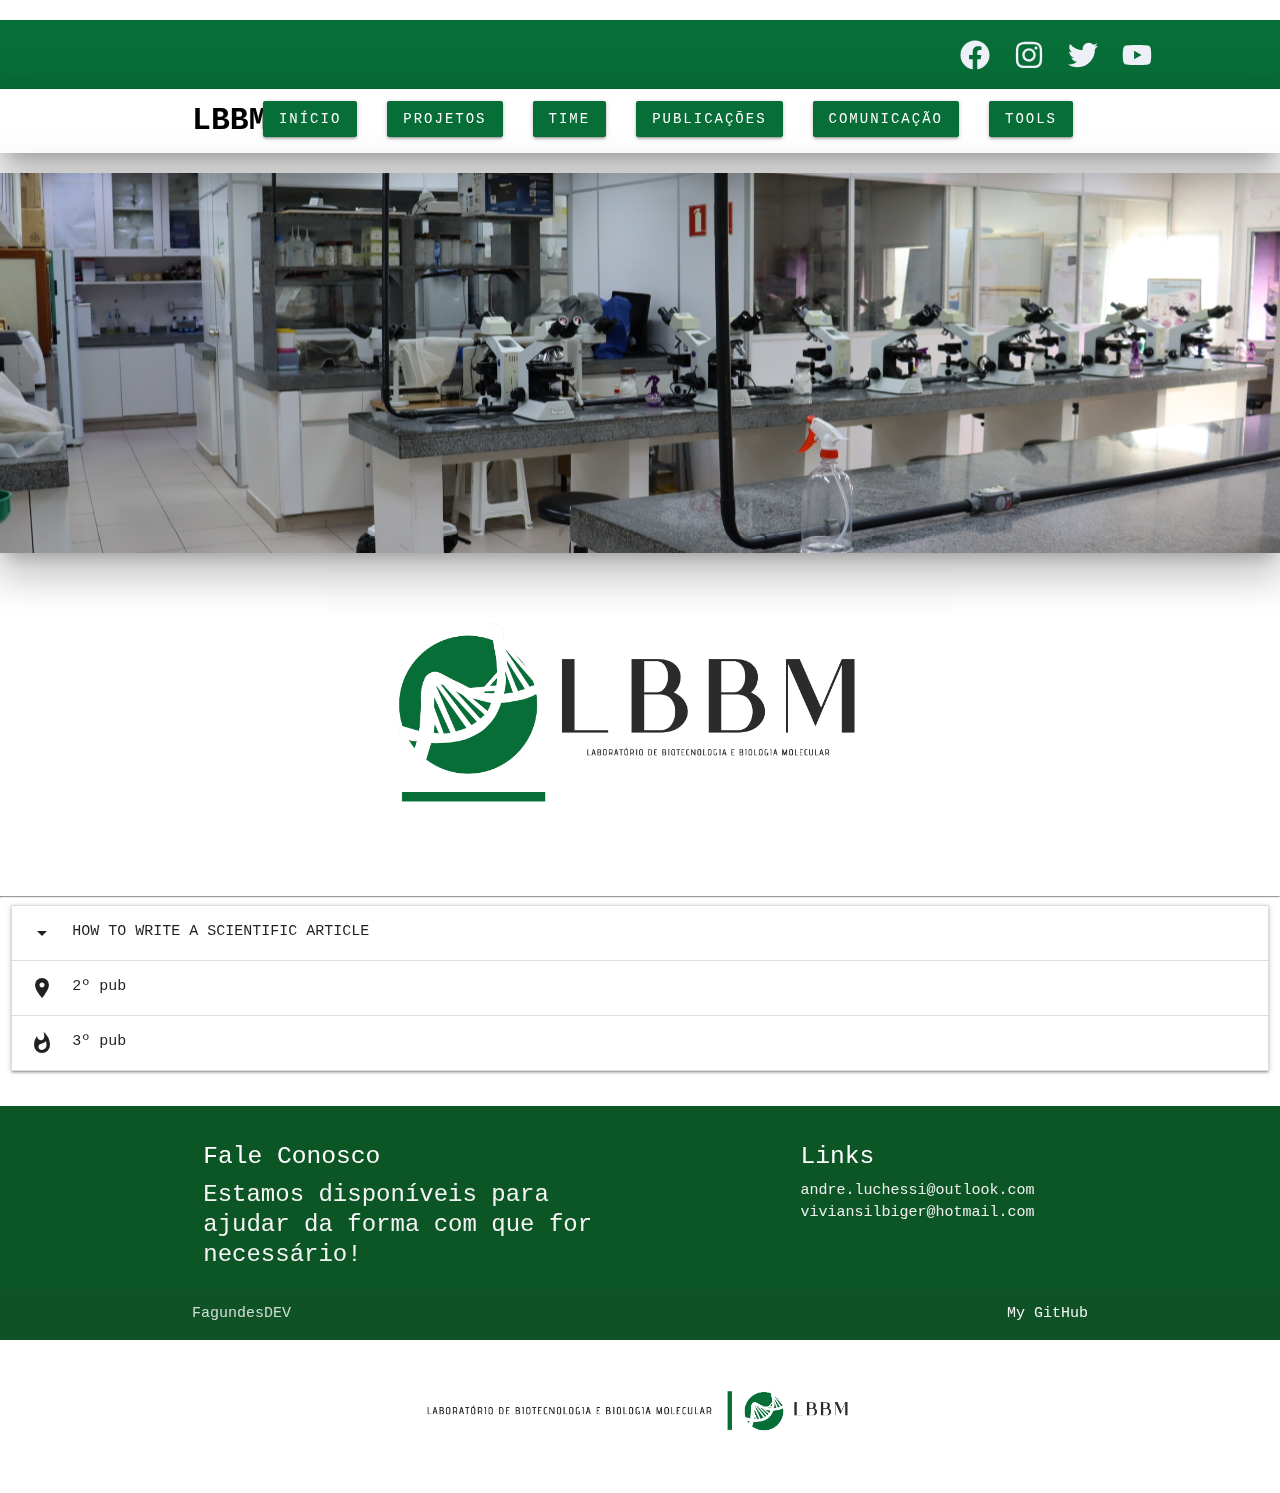
<file: publicações.html>
<!DOCTYPE html>
<html lang="pt-br">
<head>
  <meta http-equiv="Content-Type" content="text/html; charset=UTF-8"/>
  <meta name="viewport" content="width=device-width, initial-scale=1"/>

  
                                      <!-- icon-->
                             <link rel="icon" href="./img/icon_aba.jpeg">
                                  <title>LBBM-UFRN</title>

  <!-- CSS  -->
  <link href="https://fonts.googleapis.com/icon?family=Material+Icons" rel="stylesheet">
  <link href="css/materialize.css" type="text/css" rel="stylesheet" media="screen,projection"/>
  <link href="css/style.css" type="text/css" rel="stylesheet" media="screen,projection"/>

  <script>
      window.addEventListener("load", () => {
          const loader = document.querySelector(".loader");

          document.querySelector (".loader").classList.add("loader--hidden");

          document.querySelector (".loader").addEventListener ("transitioned", () => {
                document.body.removeChild(document.querySelector(".loader"));
          });
      });
  </script>
</head>



<body style="min-height: 100vh; max-width: 1440px; margin: 0 auto; margin-top: 20px">

  <div class="loader loader--hidden"></div>

                    <!-- NAVBAR-->
<header style="background-color:#086E38;">     
    <div class="navigation_social">

        <svg id="facebook" xmlns="http://www.w3.org/2000/svg" viewBox="0 0 512 512">
          <a href="https://www.facebook.com/lb2mol"><path fill="#EDF1F7" d="M504 256C504 119 393 8 256 8S8 119 8 256c0 123.78 90.69 226.38 209.25 245V327.69h-63V256h63v-54.64c0-62.15 37-96.48 93.67-96.48 27.14 0 55.52 4.84 55.52 4.84v61h-31.28c-30.8 0-40.41 19.12-40.41 38.73V256h68.78l-11 71.69h-57.78V501C413.31 482.38 504 379.78 504 256z"/></a>
        </svg>
        <svg id="instagram" xmlns="http://www.w3.org/2000/svg" viewBox="0 0 448 512">
          <a href=""><path fill="#EDF1F7" d="M224.1 141c-63.6 0-114.9 51.3-114.9 114.9s51.3 114.9 114.9 114.9S339 319.5 339 255.9 287.7 141 224.1 141zm0 189.6c-41.1 0-74.7-33.5-74.7-74.7s33.5-74.7 74.7-74.7 74.7 33.5 74.7 74.7-33.6 74.7-74.7 74.7zm146.4-194.3c0 14.9-12 26.8-26.8 26.8-14.9 0-26.8-12-26.8-26.8s12-26.8 26.8-26.8 26.8 12 26.8 26.8zm76.1 27.2c-1.7-35.9-9.9-67.7-36.2-93.9-26.2-26.2-58-34.4-93.9-36.2-37-2.1-147.9-2.1-184.9 0-35.8 1.7-67.6 9.9-93.9 36.1s-34.4 58-36.2 93.9c-2.1 37-2.1 147.9 0 184.9 1.7 35.9 9.9 67.7 36.2 93.9s58 34.4 93.9 36.2c37 2.1 147.9 2.1 184.9 0 35.9-1.7 67.7-9.9 93.9-36.2 26.2-26.2 34.4-58 36.2-93.9 2.1-37 2.1-147.8 0-184.8zM398.8 388c-7.8 19.6-22.9 34.7-42.6 42.6-29.5 11.7-99.5 9-132.1 9s-102.7 2.6-132.1-9c-19.6-7.8-34.7-22.9-42.6-42.6-11.7-29.5-9-99.5-9-132.1s-2.6-102.7 9-132.1c7.8-19.6 22.9-34.7 42.6-42.6 29.5-11.7 99.5-9 132.1-9s102.7-2.6 132.1 9c19.6 7.8 34.7 22.9 42.6 42.6 11.7 29.5 9 99.5 9 132.1s2.7 102.7-9 132.1z"/></a>
        </svg>
    
        </svg>
        <svg id="twitter" xmlns="http://www.w3.org/2000/svg" viewBox="0 0 512 512">
          <a href=""><path fill="#EDF1F7" d="M459.37 151.716c.325 4.548.325 9.097.325 13.645 0 138.72-105.583 298.558-298.558 298.558-59.452 0-114.68-17.219-161.137-47.106 8.447.974 16.568 1.299 25.34 1.299 49.055 0 94.213-16.568 130.274-44.832-46.132-.975-84.792-31.188-98.112-72.772 6.498.974 12.995 1.624 19.818 1.624 9.421 0 18.843-1.3 27.614-3.573-48.081-9.747-84.143-51.98-84.143-102.985v-1.299c13.969 7.797 30.214 12.67 47.431 13.319-28.264-18.843-46.781-51.005-46.781-87.391 0-19.492 5.197-37.36 14.294-52.954 51.655 63.675 129.3 105.258 216.365 109.807-1.624-7.797-2.599-15.918-2.599-24.04 0-57.828 46.782-104.934 104.934-104.934 30.213 0 57.502 12.67 76.67 33.137 23.715-4.548 46.456-13.32 66.599-25.34-7.798 24.366-24.366 44.833-46.132 57.827 21.117-2.273 41.584-8.122 60.426-16.243-14.292 20.791-32.161 39.308-52.628 54.253z"/></a>
        </svg>
        <svg id="youtube" xmlns="http://www.w3.org/2000/svg" viewBox="0 0 576 512">
         <a href="https://www.youtube.com/watch?v=c0kUnOqpakA" ><path fill="#EDF1F7" d="M549.655 124.083c-6.281-23.65-24.787-42.276-48.284-48.597C458.781 64 288 64 288 64S117.22 64 74.629 75.486c-23.497 6.322-42.003 24.947-48.284 48.597-11.412 42.867-11.412 132.305-11.412 132.305s0 89.438 11.412 132.305c6.281 23.65 24.787 41.5 48.284 47.821C117.22 448 288 448 288 448s170.78 0 213.371-11.486c23.497-6.321 42.003-24.171 48.284-47.821 11.412-42.867 11.412-132.305 11.412-132.305s0-89.438-11.412-132.305zm-317.51 213.508V175.185l142.739 81.205-142.739 81.201z"/></a>
        </svg>

    </div>
      </header> 
    </div>
</div>


<div class="row ">
  <nav class="white z-depth-5" role="navigation" >
    
    <div class="nav-wrapper container">
      <a id="logo-container" href="./index.html" class="brand-logo"><b>LBBM</b></a>
        <ul id="navclick" class="right hide-on-med-and-down ">
          <li><a href="./index.html" class="navigation_link waves-effect waves-light btn">Início</a></li>

          <li><a href="./projetos.html" class="navigation_link waves-effect waves-light btn">Projetos</a></li>

          <li><a href="./time.html" class="navigation_link waves-effect waves-light btn ">Time</a></li>

          <li><a href="./publicações.html" class="navigation_link  waves-effect waves-light btn">Publicações</a></li>

          <li><a href="./comunicação.html" class="navigation_link  waves-effect waves-light btn">Comunicação</a></li>
          
          <li><a href="./tools.html" class="navigation_link  waves-effect waves-light btn">Tools</a></li>
        </ul>

          <ul id="nav-mobile" class="sidenav">
            <li><a href="./index.html" class="navigation_link waves-effect waves-light btn">Início</a></li>

            <li><a href="./projetos.html" class="navigation_link waves-effect waves-light btn">Projetos</a></li>

            <li><a href="./time.html" class="navigation_link waves-effect waves-light btn">Time</a></li>

            <li><a href="./publicações.html" class="navigation_link  waves-effect waves-light btn">Publicações</a></li>

            <li><a href="./comunicação.html" class="navigation_link  waves-effect waves-light btn">Comunicação</a></li>

            <li><a href="./tools.html" class="navigation_link  waves-effect waves-light btn">Tools</a></li>
          </ul>
    
          <a href="#" data-target="nav-mobile" class="sidenav-trigger"><i class="material-icons">menu</i></a>
    </div>     
  </nav>
</div>
</div>


                      <!--PARALLAX-->
  <div id="index-banner" class="parallax-container z-depth-5">
    <div class="section no-pad-bot">
      <div class="container">
        <br><br>
        
        <div class="row center">
          
        </div>
       
        <br><br>

      </div>
    </div>
  
    
<div class="parallax"><img src="./imgbaners/1.JPG" alt="Nosso Lab">
    </div>
  </div>


<div class="row center">
    <div class="col s12 m12 l12 center">
      <img src="./img/LOGO.jpg" style="width:50% ;">
    </div>
  </div>

  <hr>

<div class="row">
  <div class="col s12">
  <ul class="collapsible">
    <li>
      <div class="collapsible-header"><i class="material-icons">arrow_drop_down</i>HOW TO WRITE A SCIENTIFIC ARTICLE</div>
      <div class="collapsible-body">
        <span>  <b>Abstract</b>
          - Successful production of a written product for submission to a peer‐reviewed scientific journal requires substantial effort. Such an effort can be maximized by following a few simple suggestions when composing/creating the product for submission. By following some suggested guidelines and avoiding common errors, the process can be streamlined and success realized for even beginning/novice authors as they negotiate the publication process. The purpose of this invited commentary is to offer practical suggestions for achieving success when writing and submitting manuscripts to The International Journal of Sports Physical Therapy and other professional journals.<br> <a style="color: blue" href="https://www.ncbi.nlm.nih.gov/pmc/articles/PMC3474301/" target="_blank" >View More...</a>
        </span>
      </div>
    </li>
    <li>
      <div class="collapsible-header"><i class="material-icons">place</i>2º pub</div>
      <div class="collapsible-body"><span>Lorem ipsum dolor sit amet.</span></div>
    </li>
    <li>
      <div class="collapsible-header"><i class="material-icons">whatshot</i>3º pub</div>
      <div class="collapsible-body"><span>Lorem ipsum dolor sit amet.</span></div>
    </li>
  </ul>
  </div>
</div>     






          



<footer class="page-footer" style="background-color: rgb(12, 85, 37);" >
  <div class="container">
    <div class="row">
      <div class="col l6 s12">
        <h5 class="white-text">Fale Conosco</h5>
        <p class="grey-text text-lighten-4">Estamos disponíveis para ajudar da forma com que for necessário!</p>
      </div>
      <div class="col l4 offset-l2 s12">
        <h5 class="white-text">Links</h5>
        <ul class="hover-footer">
          <li><a class="grey-text text-lighten-3" href="https://sigaa.ufrn.br/sigaa/public/docente/portal.jsf?siape=2087759" target="_blank">andre.luchessi@outlook.com</a></li>
          <li><a class="grey-text text-lighten-3" href="https://sigaa.ufrn.br/sigaa/public/docente/portal.jsf?siape=1804884" target="_blank" >viviansilbiger@hotmail.com</a></li>

        </ul>
      </div>
    </div>
  </div>
  <div class="footer-copyright">
    <div class="container">
    FagundesDEV
    <a class="grey-text text-lighten-4 right" href="https://github.com/Felipe-Fagundes-LBBM" target="_blank">My GitHub</a>
    </div>
  </div>
</footer>

                                    <!--roda pé 2 --> 
<div class="row center">
  <div class="col s10 m6 l12">
        <img src="./img/RODAPE.jpg"
        style="width: 40%;">
  </div>
</div>

  <!--  Scripts-->
  <script src="https://code.jquery.com/jquery-2.1.1.min.js"></script>
  <script src="js/materialize.js"></script>
  <script src="js/init.js" defer></script>

  </body>
</html>
</file>
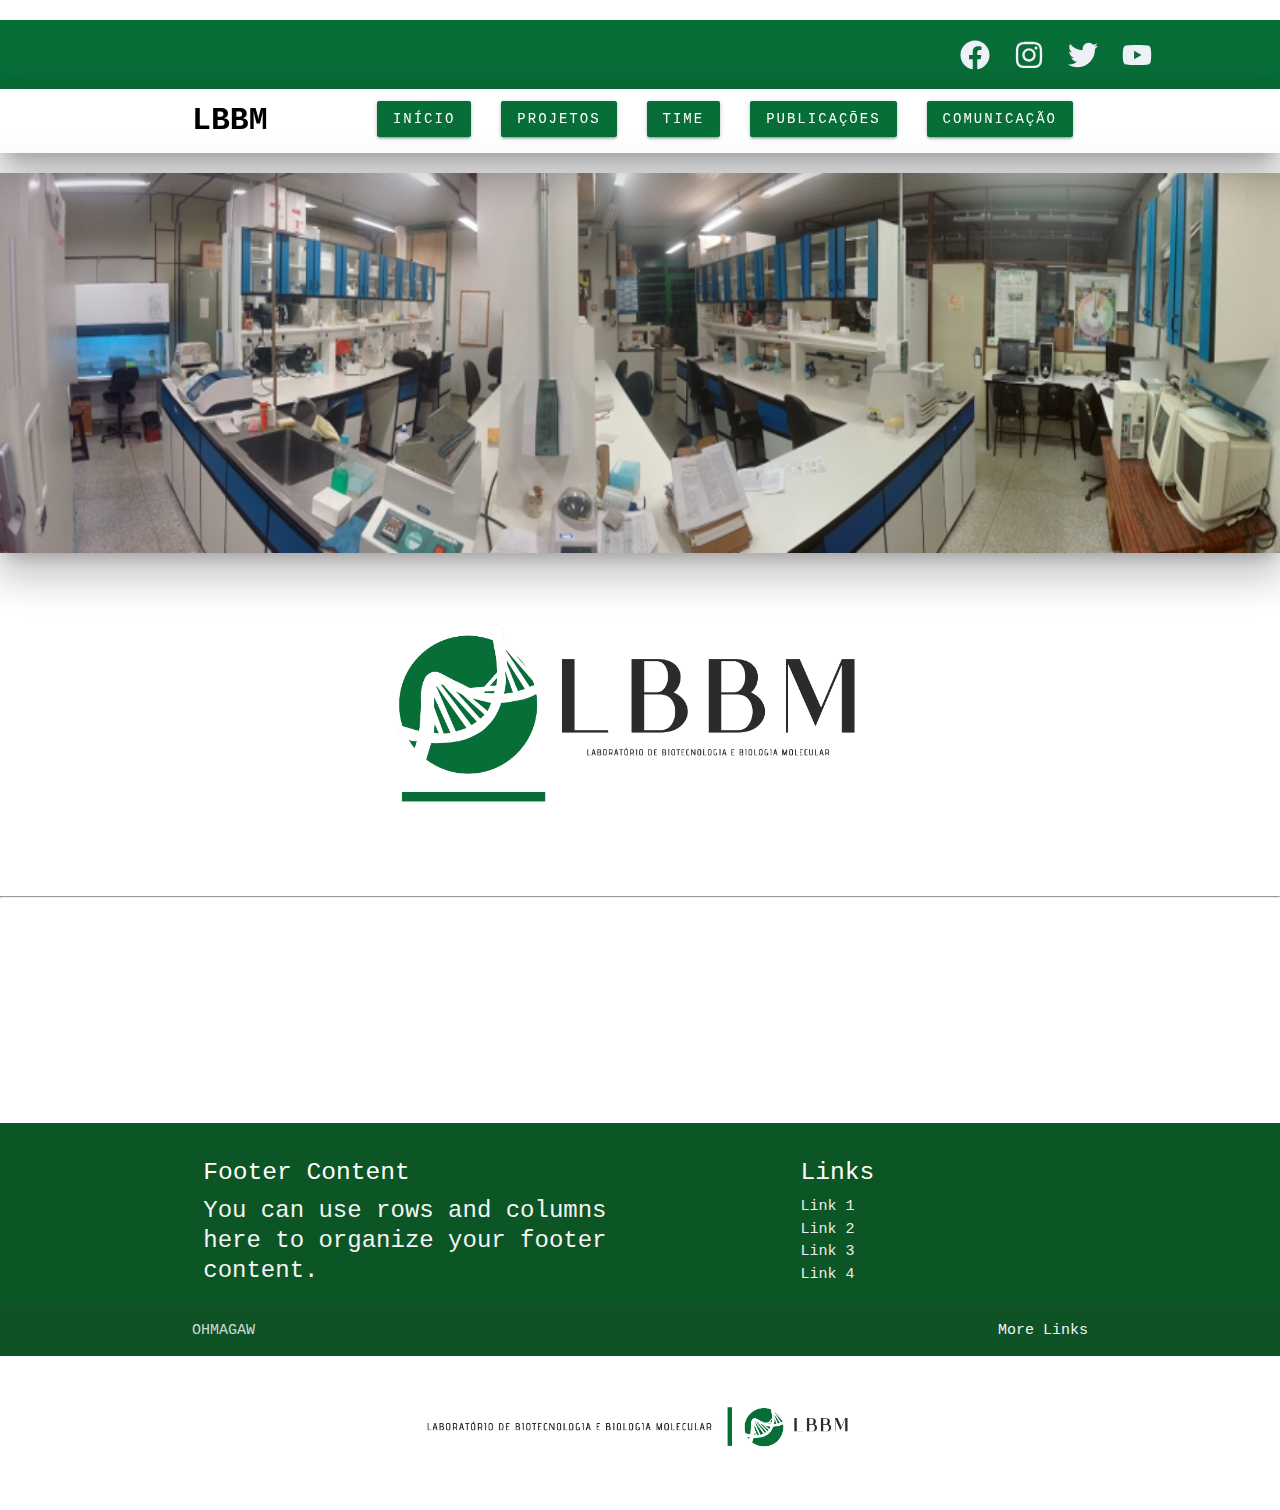
<file: página_limpa.html>
<!DOCTYPE html>
<html lang="pt-br">
<head>
  <meta http-equiv="Content-Type" content="text/html; charset=UTF-8"/>
  <meta name="viewport" content="width=device-width, initial-scale=1"/>

  
                                      <!-- icon-->
                             <link rel="icon" href="./img/icon_aba.jpeg">
                                  <title>LBBM-UFRN</title>

  <!-- CSS  -->
  <link href="https://fonts.googleapis.com/icon?family=Material+Icons" rel="stylesheet">
  <link href="css/materialize.css" type="text/css" rel="stylesheet" media="screen,projection"/>
  <link href="css/style.css" type="text/css" rel="stylesheet" media="screen,projection"/>

  <script>
      window.addEventListener("load", () => {
          const loader = document.querySelector(".loader");

          document.querySelector (".loader").classList.add("loader--hidden");

          document.querySelector (".loader").addEventListener ("transitioned", () => {
                document.body.removeChild(document.querySelector(".loader"));
          });
      });
  </script>
</head>



<body style="min-height: 100vh; max-width: 1440px; margin: 0 auto; margin-top: 20px">

  <div class="loader loader--hidden"></div>

                    <!-- NAVBAR-->
<header style="background-color:#086E38;">     
    <div class="navigation_social">

        <svg id="facebook" xmlns="http://www.w3.org/2000/svg" viewBox="0 0 512 512">
          <a href="https://www.facebook.com/lb2mol"><path fill="#EDF1F7" d="M504 256C504 119 393 8 256 8S8 119 8 256c0 123.78 90.69 226.38 209.25 245V327.69h-63V256h63v-54.64c0-62.15 37-96.48 93.67-96.48 27.14 0 55.52 4.84 55.52 4.84v61h-31.28c-30.8 0-40.41 19.12-40.41 38.73V256h68.78l-11 71.69h-57.78V501C413.31 482.38 504 379.78 504 256z"/></a>
        </svg>
        <svg id="instagram" xmlns="http://www.w3.org/2000/svg" viewBox="0 0 448 512">
          <a href=""><path fill="#EDF1F7" d="M224.1 141c-63.6 0-114.9 51.3-114.9 114.9s51.3 114.9 114.9 114.9S339 319.5 339 255.9 287.7 141 224.1 141zm0 189.6c-41.1 0-74.7-33.5-74.7-74.7s33.5-74.7 74.7-74.7 74.7 33.5 74.7 74.7-33.6 74.7-74.7 74.7zm146.4-194.3c0 14.9-12 26.8-26.8 26.8-14.9 0-26.8-12-26.8-26.8s12-26.8 26.8-26.8 26.8 12 26.8 26.8zm76.1 27.2c-1.7-35.9-9.9-67.7-36.2-93.9-26.2-26.2-58-34.4-93.9-36.2-37-2.1-147.9-2.1-184.9 0-35.8 1.7-67.6 9.9-93.9 36.1s-34.4 58-36.2 93.9c-2.1 37-2.1 147.9 0 184.9 1.7 35.9 9.9 67.7 36.2 93.9s58 34.4 93.9 36.2c37 2.1 147.9 2.1 184.9 0 35.9-1.7 67.7-9.9 93.9-36.2 26.2-26.2 34.4-58 36.2-93.9 2.1-37 2.1-147.8 0-184.8zM398.8 388c-7.8 19.6-22.9 34.7-42.6 42.6-29.5 11.7-99.5 9-132.1 9s-102.7 2.6-132.1-9c-19.6-7.8-34.7-22.9-42.6-42.6-11.7-29.5-9-99.5-9-132.1s-2.6-102.7 9-132.1c7.8-19.6 22.9-34.7 42.6-42.6 29.5-11.7 99.5-9 132.1-9s102.7-2.6 132.1 9c19.6 7.8 34.7 22.9 42.6 42.6 11.7 29.5 9 99.5 9 132.1s2.7 102.7-9 132.1z"/></a>
        </svg>
    
        </svg>
        <svg id="twitter" xmlns="http://www.w3.org/2000/svg" viewBox="0 0 512 512">
          <a href=""><path fill="#EDF1F7" d="M459.37 151.716c.325 4.548.325 9.097.325 13.645 0 138.72-105.583 298.558-298.558 298.558-59.452 0-114.68-17.219-161.137-47.106 8.447.974 16.568 1.299 25.34 1.299 49.055 0 94.213-16.568 130.274-44.832-46.132-.975-84.792-31.188-98.112-72.772 6.498.974 12.995 1.624 19.818 1.624 9.421 0 18.843-1.3 27.614-3.573-48.081-9.747-84.143-51.98-84.143-102.985v-1.299c13.969 7.797 30.214 12.67 47.431 13.319-28.264-18.843-46.781-51.005-46.781-87.391 0-19.492 5.197-37.36 14.294-52.954 51.655 63.675 129.3 105.258 216.365 109.807-1.624-7.797-2.599-15.918-2.599-24.04 0-57.828 46.782-104.934 104.934-104.934 30.213 0 57.502 12.67 76.67 33.137 23.715-4.548 46.456-13.32 66.599-25.34-7.798 24.366-24.366 44.833-46.132 57.827 21.117-2.273 41.584-8.122 60.426-16.243-14.292 20.791-32.161 39.308-52.628 54.253z"/></a>
        </svg>
        <svg id="youtube" xmlns="http://www.w3.org/2000/svg" viewBox="0 0 576 512">
         <a href="https://www.youtube.com/watch?v=c0kUnOqpakA" ><path fill="#EDF1F7" d="M549.655 124.083c-6.281-23.65-24.787-42.276-48.284-48.597C458.781 64 288 64 288 64S117.22 64 74.629 75.486c-23.497 6.322-42.003 24.947-48.284 48.597-11.412 42.867-11.412 132.305-11.412 132.305s0 89.438 11.412 132.305c6.281 23.65 24.787 41.5 48.284 47.821C117.22 448 288 448 288 448s170.78 0 213.371-11.486c23.497-6.321 42.003-24.171 48.284-47.821 11.412-42.867 11.412-132.305 11.412-132.305s0-89.438-11.412-132.305zm-317.51 213.508V175.185l142.739 81.205-142.739 81.201z"/></a>
        </svg>

    </div>
      </header> 
    </div>
</div>


<div class="row ">
    <nav class="white z-depth-5" role="navigation" >
      
      <div class="nav-wrapper container">
        <a id="logo-container" href="./index.html" class="brand-logo"><b>LBBM</b></a>
          <ul id="navclick" class="right hide-on-med-and-down ">
            <li><a href="./index.html" class="navigation_link waves-effect waves-light btn">Início</a></li>

            <li><a href="./projetos.html" class="navigation_link waves-effect waves-light btn">Projetos</a></li>

            <li><a href="./time.html" class="navigation_link waves-effect waves-light btn ">Time</a></li>

            <li><a href="./publicações.html" class="navigation_link  waves-effect waves-light btn">Publicações</a></li>

            <li><a href="./comunicação.html" class="navigation_link  waves-effect waves-light btn">Comunicação</a></li>
          </ul>

            <ul id="nav-mobile" class="sidenav">
              <li><a href="./index.html" class="navigation_link waves-effect waves-light btn">Início</a></li>

              <li><a href="./projetos.html" class="navigation_link waves-effect waves-light btn">Projetos</a></li>

              <li><a href="./time.html" class="navigation_link waves-effect waves-light btn">Time</a></li>

              <li><a href="./publicações.html" class="navigation_link  waves-effect waves-light btn">Publicações</a></li>

              <li><a href="./comunicação.html" class="navigation_link  waves-effect waves-light btn">Comunicação</a></li>
            </ul>
      
            <a href="#" data-target="nav-mobile" class="sidenav-trigger"><i class="material-icons">menu</i></a>
      </div>     
    </nav>
  </div>
</div>




                      <!--PARALLAX-->
  <div id="index-banner" class="parallax-container z-depth-5">
    <div class="section no-pad-bot">
      <div class="container">
        <br><br>
        
        <div class="row center">
          
        </div>
       
        <br><br>

      </div>
    </div>
  
    
<div class="parallax"><img src="./img/lab_teste1000x242.jpg" alt="Unsplashed background img 1">
    </div>
  </div>


<div class="row center">
    <div class="col s12 m12 l12 center">
      <img src="./img/LOGO.jpg" style="width:50% ;">
    </div>
  </div>

  <hr>

  <br><br><br>



<br><br>

</div>

<br><br><br><br><br>








          



                                    <!--roda pé-->                        

<footer class="page-footer" style="background-color: rgb(12, 85, 37);" >
  <div class="container">
    <div class="row">
      <div class="col l6 s12">
        <h5 class="white-text">Footer Content</h5>
        <p class="grey-text text-lighten-4">You can use rows and columns here to organize your footer content.</p>
      </div>
      <div class="col l4 offset-l2 s12">
        <h5 class="white-text">Links</h5>
        <ul>
          <li><a class="grey-text text-lighten-3" href="#!">Link 1</a></li>
          <li><a class="grey-text text-lighten-3" href="#!">Link 2</a></li>
          <li><a class="grey-text text-lighten-3" href="#!">Link 3</a></li>
          <li><a class="grey-text text-lighten-3" href="#!">Link 4</a></li>
        </ul>
      </div>
    </div>
  </div>
  <div class="footer-copyright">
    <div class="container">
    OHMAGAW
    <a class="grey-text text-lighten-4 right" href="#!">More Links</a>
    </div>
  </div>
</footer>

                                    <!--roda pé 2 --> 
<div class="row center">
  <div class="col s10 m6 l12">
        <img src="./img/RODAPE.jpg"
        style="width: 40%;">
  </div>
</div>

  <!--  Scripts-->
  <script src="https://code.jquery.com/jquery-2.1.1.min.js"></script>
  <script src="js/materialize.js"></script>
  <script src="js/init.js" defer></script>

  </body>
</html>
</file>
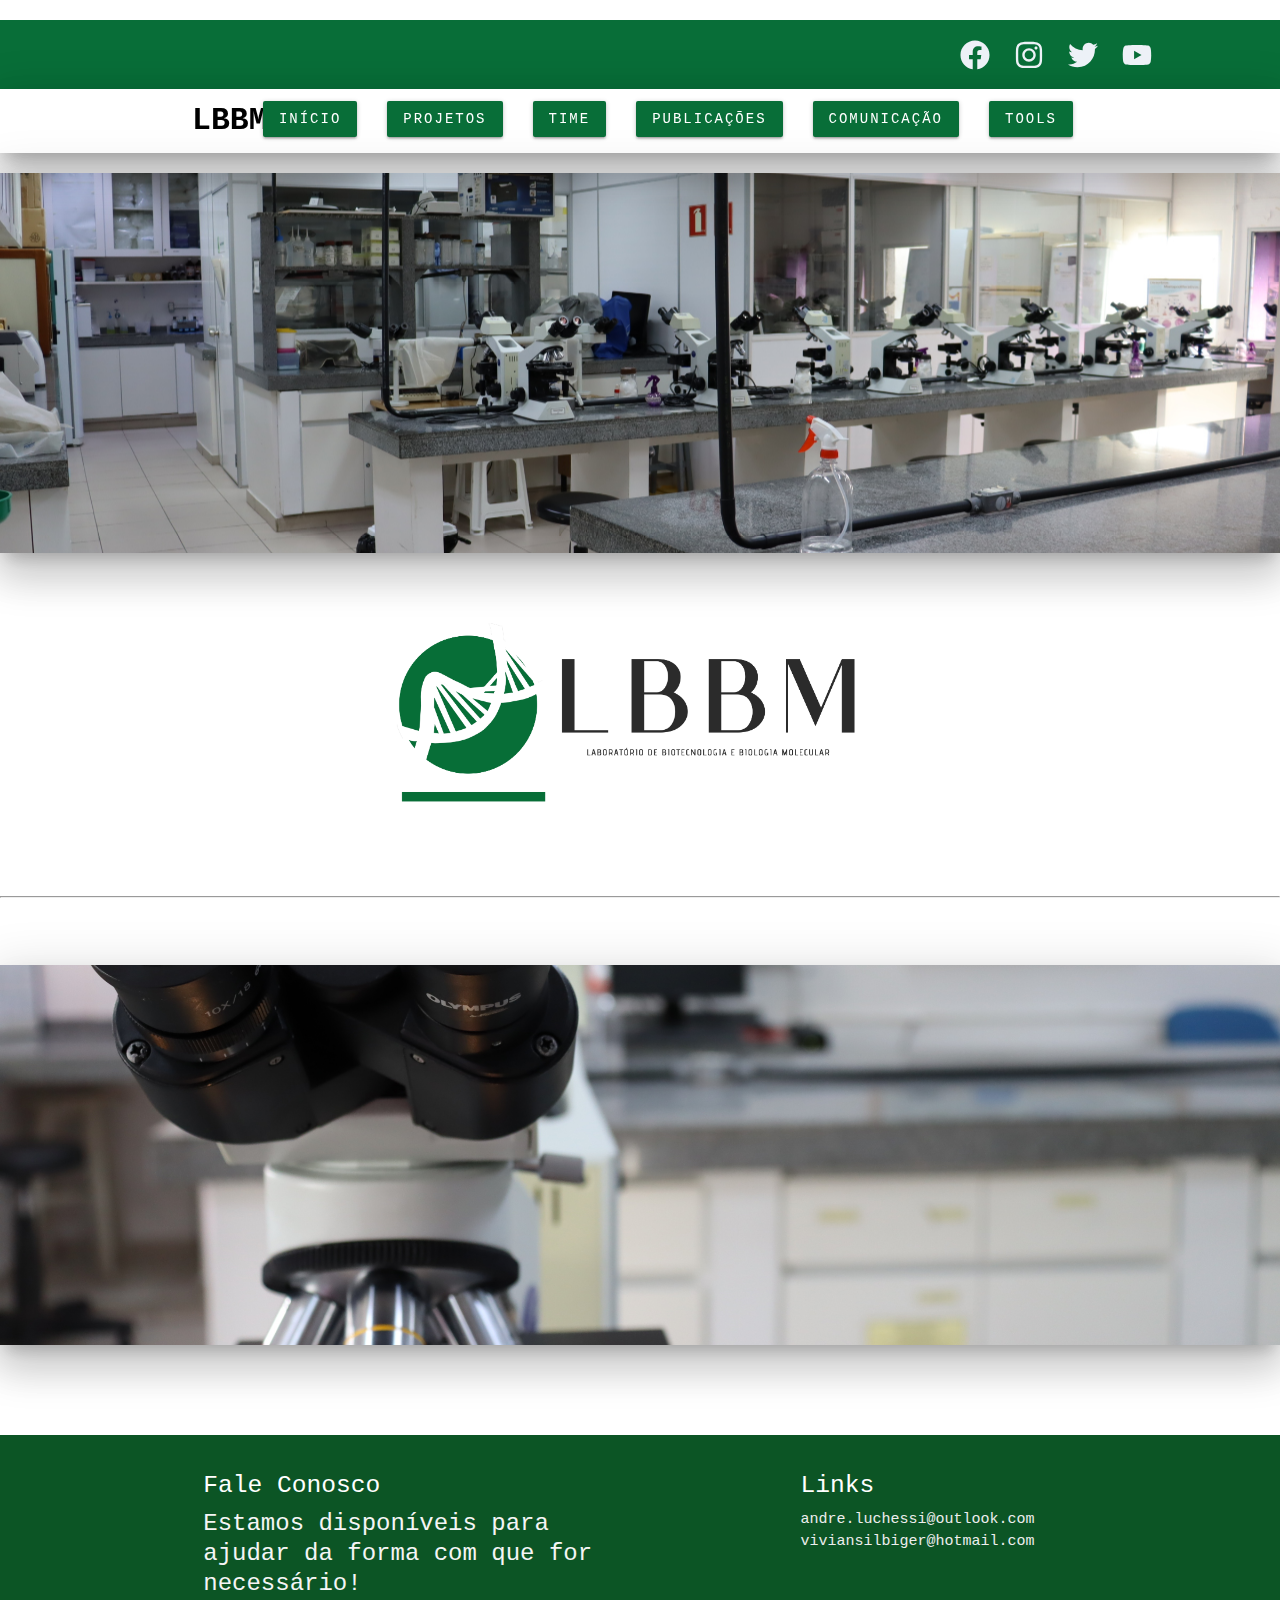
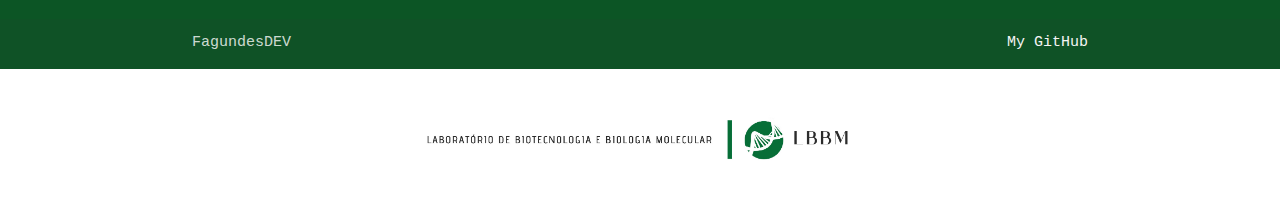
<file: tools.html>
<!DOCTYPE html>
<html lang="pt-br">
<head>
  <meta http-equiv="Content-Type" content="text/html; charset=UTF-8"/>
  <meta name="viewport" content="width=device-width, initial-scale=1"/>

  
                                      <!-- icon-->
                             <link rel="icon" href="./img/icon_aba.jpeg">
                                  <title>LBBM-UFRN</title>

  <!-- CSS  -->
  <link href="https://fonts.googleapis.com/icon?family=Material+Icons" rel="stylesheet">
  <link href="css/materialize.css" type="text/css" rel="stylesheet" media="screen,projection"/>
  <link href="css/style.css" type="text/css" rel="stylesheet" media="screen,projection"/>

  <script>
      window.addEventListener("load", () => {
          const loader = document.querySelector(".loader");

          document.querySelector (".loader").classList.add("loader--hidden");

          document.querySelector (".loader").addEventListener ("transitioned", () => {
                document.body.removeChild(document.querySelector(".loader"));
          });
      });
  </script>
</head>



<body style="min-height: 100vh; max-width: 1440px; margin: 0 auto; margin-top: 20px">

  <div class="loader loader--hidden"></div>

                    <!-- NAVBAR-->
<header style="background-color:#086E38;">     
    <div class="navigation_social">

        <svg id="facebook" xmlns="http://www.w3.org/2000/svg" viewBox="0 0 512 512">
          <a href="https://www.facebook.com/lb2mol"><path fill="#EDF1F7" d="M504 256C504 119 393 8 256 8S8 119 8 256c0 123.78 90.69 226.38 209.25 245V327.69h-63V256h63v-54.64c0-62.15 37-96.48 93.67-96.48 27.14 0 55.52 4.84 55.52 4.84v61h-31.28c-30.8 0-40.41 19.12-40.41 38.73V256h68.78l-11 71.69h-57.78V501C413.31 482.38 504 379.78 504 256z"/></a>
        </svg>
        <svg id="instagram" xmlns="http://www.w3.org/2000/svg" viewBox="0 0 448 512">
          <a href=""><path fill="#EDF1F7" d="M224.1 141c-63.6 0-114.9 51.3-114.9 114.9s51.3 114.9 114.9 114.9S339 319.5 339 255.9 287.7 141 224.1 141zm0 189.6c-41.1 0-74.7-33.5-74.7-74.7s33.5-74.7 74.7-74.7 74.7 33.5 74.7 74.7-33.6 74.7-74.7 74.7zm146.4-194.3c0 14.9-12 26.8-26.8 26.8-14.9 0-26.8-12-26.8-26.8s12-26.8 26.8-26.8 26.8 12 26.8 26.8zm76.1 27.2c-1.7-35.9-9.9-67.7-36.2-93.9-26.2-26.2-58-34.4-93.9-36.2-37-2.1-147.9-2.1-184.9 0-35.8 1.7-67.6 9.9-93.9 36.1s-34.4 58-36.2 93.9c-2.1 37-2.1 147.9 0 184.9 1.7 35.9 9.9 67.7 36.2 93.9s58 34.4 93.9 36.2c37 2.1 147.9 2.1 184.9 0 35.9-1.7 67.7-9.9 93.9-36.2 26.2-26.2 34.4-58 36.2-93.9 2.1-37 2.1-147.8 0-184.8zM398.8 388c-7.8 19.6-22.9 34.7-42.6 42.6-29.5 11.7-99.5 9-132.1 9s-102.7 2.6-132.1-9c-19.6-7.8-34.7-22.9-42.6-42.6-11.7-29.5-9-99.5-9-132.1s-2.6-102.7 9-132.1c7.8-19.6 22.9-34.7 42.6-42.6 29.5-11.7 99.5-9 132.1-9s102.7-2.6 132.1 9c19.6 7.8 34.7 22.9 42.6 42.6 11.7 29.5 9 99.5 9 132.1s2.7 102.7-9 132.1z"/></a>
        </svg>
    
        </svg>
        <svg id="twitter" xmlns="http://www.w3.org/2000/svg" viewBox="0 0 512 512">
          <a href=""><path fill="#EDF1F7" d="M459.37 151.716c.325 4.548.325 9.097.325 13.645 0 138.72-105.583 298.558-298.558 298.558-59.452 0-114.68-17.219-161.137-47.106 8.447.974 16.568 1.299 25.34 1.299 49.055 0 94.213-16.568 130.274-44.832-46.132-.975-84.792-31.188-98.112-72.772 6.498.974 12.995 1.624 19.818 1.624 9.421 0 18.843-1.3 27.614-3.573-48.081-9.747-84.143-51.98-84.143-102.985v-1.299c13.969 7.797 30.214 12.67 47.431 13.319-28.264-18.843-46.781-51.005-46.781-87.391 0-19.492 5.197-37.36 14.294-52.954 51.655 63.675 129.3 105.258 216.365 109.807-1.624-7.797-2.599-15.918-2.599-24.04 0-57.828 46.782-104.934 104.934-104.934 30.213 0 57.502 12.67 76.67 33.137 23.715-4.548 46.456-13.32 66.599-25.34-7.798 24.366-24.366 44.833-46.132 57.827 21.117-2.273 41.584-8.122 60.426-16.243-14.292 20.791-32.161 39.308-52.628 54.253z"/></a>
        </svg>
        <svg id="youtube" xmlns="http://www.w3.org/2000/svg" viewBox="0 0 576 512">
         <a href="https://www.youtube.com/watch?v=c0kUnOqpakA" ><path fill="#EDF1F7" d="M549.655 124.083c-6.281-23.65-24.787-42.276-48.284-48.597C458.781 64 288 64 288 64S117.22 64 74.629 75.486c-23.497 6.322-42.003 24.947-48.284 48.597-11.412 42.867-11.412 132.305-11.412 132.305s0 89.438 11.412 132.305c6.281 23.65 24.787 41.5 48.284 47.821C117.22 448 288 448 288 448s170.78 0 213.371-11.486c23.497-6.321 42.003-24.171 48.284-47.821 11.412-42.867 11.412-132.305 11.412-132.305s0-89.438-11.412-132.305zm-317.51 213.508V175.185l142.739 81.205-142.739 81.201z"/></a>
        </svg>

    </div>
      </header> 
    </div>
</div>


<div class="row ">
    <nav class="white z-depth-5" role="navigation" >
      
      <div class="nav-wrapper container">
        <a id="logo-container" href="./index.html" class="brand-logo"><b>LBBM</b></a>
          <ul id="navclick" class="right hide-on-med-and-down ">
            <li><a href="./index.html" class="navigation_link waves-effect waves-light btn">Início</a></li>

            <li><a href="./projetos.html" class="navigation_link waves-effect waves-light btn">Projetos</a></li>

            <li><a href="./time.html" class="navigation_link waves-effect waves-light btn ">Time</a></li>

            <li><a href="./publicações.html" class="navigation_link  waves-effect waves-light btn">Publicações</a></li>

            <li><a href="./comunicação.html" class="navigation_link  waves-effect waves-light btn">Comunicação</a></li>
            
            <li><a href="./tools.html" class="navigation_link  waves-effect waves-light btn">Tools</a></li>
          </ul>

            <ul id="nav-mobile" class="sidenav">
              <li><a href="./index.html" class="navigation_link waves-effect waves-light btn">Início</a></li>

              <li><a href="./projetos.html" class="navigation_link waves-effect waves-light btn">Projetos</a></li>

              <li><a href="./time.html" class="navigation_link waves-effect waves-light btn">Time</a></li>

              <li><a href="./publicações.html" class="navigation_link  waves-effect waves-light btn">Publicações</a></li>

              <li><a href="./comunicação.html" class="navigation_link  waves-effect waves-light btn">Comunicação</a></li>

              <li><a href="./tools.html" class="navigation_link  waves-effect waves-light btn">Tools</a></li>
            </ul>
      
            <a href="#" data-target="nav-mobile" class="sidenav-trigger"><i class="material-icons">menu</i></a>
      </div>     
    </nav>
  </div>
</div>




                      <!--PARALLAX-->
  <div id="index-banner" class="parallax-container z-depth-5">
    <div class="section no-pad-bot">
      <div class="container">
        <br><br>
        

       
        <br><br>

      </div>
    </div>
  
    
<div class="parallax"><img src="./imgbaners/1.JPG" alt="Unsplashed background img 1">
    </div>
  </div>


<div class="row center">
    <div class="col s12 m12 l12 center">
      <img src="./img/LOGO.jpg" style="width:50% ;">
    </div>
  </div>

  <hr>

  <br><br><br>





                        <!--PARALLAX 2-->
  <div class="parallax-container valign-wrapper z-depth-5">
    <div class="section no-pad-bot">
      <div class="container">
        <div class="row center">
          <h5 class="header col s12 light"></h5>
        </div>
       </div>
      </div>
     <div class="parallax"><img src="./imgbaners/7.JPG">
    </div>
  </div>


  <br><br><br><br>





  <footer class="page-footer" style="background-color: rgb(12, 85, 37);" >
    <div class="container">
      <div class="row">
        <div class="col l6 s12">
          <h5 class="white-text">Fale Conosco</h5>
          <p class="grey-text text-lighten-4">Estamos disponíveis para ajudar da forma com que for necessário!</p>
        </div>
        <div class="col l4 offset-l2 s12">
          <h5 class="white-text">Links</h5>
          <ul class="hover-footer">
            <li><a class="grey-text text-lighten-3" href="https://sigaa.ufrn.br/sigaa/public/docente/portal.jsf?siape=2087759" target="_blank">andre.luchessi@outlook.com</a></li>
            <li><a class="grey-text text-lighten-3" href="https://sigaa.ufrn.br/sigaa/public/docente/portal.jsf?siape=1804884" target="_blank" >viviansilbiger@hotmail.com</a></li>
  
          </ul>
        </div>
      </div>
    </div>
    <div class="footer-copyright">
      <div class="container">
      FagundesDEV
      <a class="grey-text text-lighten-4 right" href="https://github.com/Felipe-Fagundes-LBBM" target="_blank">My GitHub</a>
      </div>
    </div>
  </footer>

                                    <!--roda pé 2 --> 
<div class="row center">
  <div class="col s10 m6 l12">
        <img src="./img/RODAPE.jpg"
        style="width: 40%;">
  </div>
</div>

  <!--  Scripts-->
  <script src="https://code.jquery.com/jquery-2.1.1.min.js"></script>
  <script src="js/materialize.js"></script>
  <script src="js/init.js" defer></script>

  </body>
</html>
</file>
<file: css/style.css>
/* alt Style */

@import url("./header.css");
@import url("./navbar_footer.css");
@import url("./carrosel.css");

* {
  font-family: monospace, Helvetica, sans-serif;
  margin: 0;
  padding: 0;
  box-sizing: border-box;
  scrollbar-color: transparent transparent;
  scrollbar-width: 0px;
  max-width: #;
}

* p {
  font-size: x-large;
}


.justificar {
  text-align: justify;
}

.loader {
  position: fixed;
  top: 0;
  left: 0;
  width: 100vw;
  height: 100vh;

  display: flex;
  align-items: center;
  justify-content: center;

  background-color: #E1ECE6;

  transition: opacity 0.75s, visibility 0.75s;
}

.loader--hidden {
  opacity: 0;
  visibility: hidden;
}

.loader::after {
  content: "";
  width: 75px;
  height: 75px;
  border: 15px solid #FEFEFE;
  border-top-color: #086E38;
  border-radius: 50%;
  animation: loading 0.75s ease infinite;
}

@keyframes loading {
  from {
    transform: rotate(0turn)
  }

  to {
    transform: rotate(1turn);
  }
}


nav .brand-logo {
  color: #000000;
}

.brand-logo:hover {
  color: #086E38;
}

p {
  line-height: 2rem;
}

.sidenav-trigger {
  color: #086E38;
}

.parallax-container {
  min-height: 380px;
  line-height: 0;
  height: auto;
  color: #086E38(255, 255, 255, .9);
  overflow: hidden;
}

.parallax-container img {
  width: 100%; /* Garante que a imagem ocupe 100% da largura do contêiner */
  height: auto; /* Faz com que a altura seja ajustada automaticamente para manter a proporção original da imagem */
  transform: scale(0.8); /* Ajusta o zoom da imagem.*/
  transform-origin: center top;
}


.parallax-container .section {
  width: 80%;
}

@media only screen and (max-width : 992px) {
  .parallax-container .section {
    position: absolute;
    top: 40%;
  }

  #index-banner .section {
    top: 10%;
  }
}

@media only screen and (max-width : 600px) {
  #index-banner .section {
    top: 0;
  }
}

.icon-block {
  padding: 0 15px;
}

.icon-block .material-icons {
  font-size: inherit;
}

.material-icons {
  background-color: none
}

.material-icons:hover {
  background-color: rgba(71, 104, 17, 0.671)
}

.pesquisa {
  color: black;
  font-size: larger;

  background-color: rgba(255, 255, 255, 0.74);
  border-radius: 200px;
  padding: 10px;
}

.pesquisa:hover {
  color: #086E38;
  transition: 0.5;
}




.pesquisa2 {
  font-size: larger;
  color: rgb(255, 255, 255);
  border-radius: 20px;
}

.pesquisa2:hover {
  color: #086E38;
}

.card-content h5 {
  border-radius: 400px;
  background-color: #086E38;
  border: solid 2px #086E38;
  margin: 50px ;
  padding: 10px;
  color: white;
}

.h-borda {
  background-color: #086E38;
  border: #086E38 ;
  border-style: outset;
  border-width: 5px;
  border-radius: 20px;
  padding: 10px;
  color: white
}

.container-slider {
  display: flex;
  width: 100%;
  min-height: 100vh;
  align-items: center;
  justify-content: center;
  gap: 1rem;
}

.container-imagens{
  position: relative;
  display: flex;
  align-items: center;
  justify-content: center;
  width: 700px;
  }

/* .slider {
  opacity: 0;
  transition: opacity .2;
  position: absolute;
  width: 100%;
  border-radius: 10px;
} */

.on{
  opacity: 1;
}

#prev-button, #next-button{
  width: 30px;
  height: 30px;
  border: none;
  background-color: transparent;
  cursor: pointer;
}

#prev-button img, #next-button img{
  width: 100%;
  height: 100%;
  border: none;
  background-color: transparent;
  cursor: pointer;
}

#prev-button{
  transform: rotate(180deg);
}

.biorender {
  border: 1px solid #6baaaa;
  border-radius: 400px;
  box-shadow: 4px 4px 6px rgba(218, 13, 13, 0.774);
  object-fit: cover;
}

.lista-time ul{
  list-style-type: circle;
}
</file>
